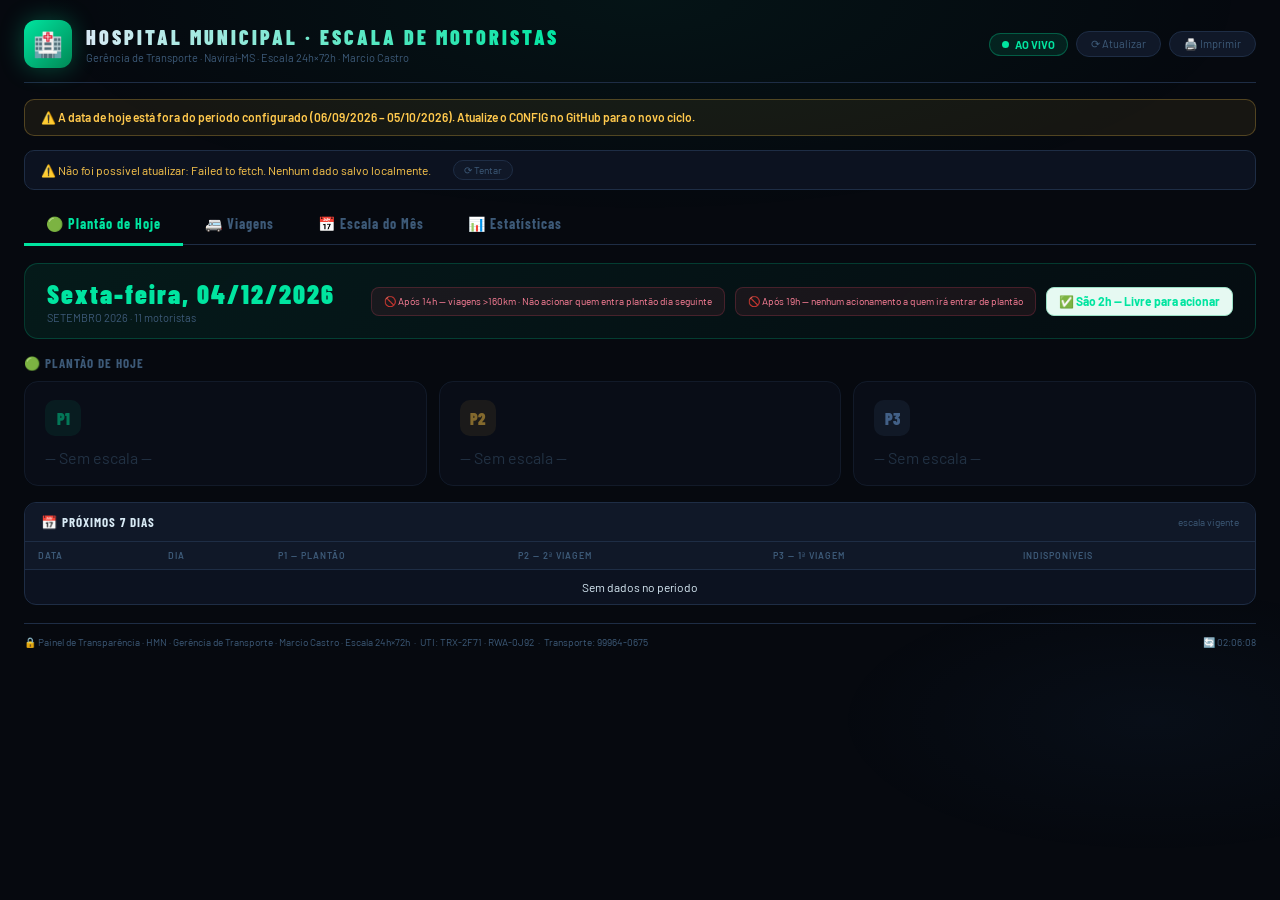
<file: index.html>
<!DOCTYPE html>
<html lang="pt-BR">
<head>
<meta charset="UTF-8">
<meta name="viewport" content="width=device-width, initial-scale=1.0">
<title>Hospital Municipal · Escala de Motoristas</title>
<link href="https://fonts.googleapis.com/css2?family=Barlow+Condensed:wght@400;600;700;800;900&family=Barlow:wght@300;400;500;600&display=swap" rel="stylesheet">
<style>
:root{--bg:#06090f;--s1:#0c1220;--s2:#101828;--s3:#162035;--border:#1e2d45;--text:#d8eaf5;--muted:#3d5a78;--p1:#00e5a0;--p2:#ffc94d;--p3:#7eb8ff;--red:#ff4d6d;--gold:#ffc94d;--purple:#9b7fff;}
*{margin:0;padding:0;box-sizing:border-box}
body{background:var(--bg);color:var(--text);font-family:'Barlow',sans-serif;min-height:100vh;overflow-x:hidden}
body::before{content:'';position:fixed;inset:0;pointer-events:none;z-index:0;background:radial-gradient(ellipse 80% 40% at 50% 0%,rgba(0,229,160,.05) 0%,transparent 60%),radial-gradient(ellipse 50% 30% at 90% 80%,rgba(77,159,255,.04) 0%,transparent 50%)}
.page{position:relative;z-index:1;padding:20px 24px;max-width:1500px;margin:0 auto}
header{display:flex;align-items:center;justify-content:space-between;margin-bottom:16px;padding-bottom:14px;border-bottom:1px solid var(--border)}
.brand{display:flex;align-items:center;gap:14px}
.brand-ico{background:linear-gradient(135deg,var(--p1),#008855);border-radius:12px;width:48px;height:48px;display:flex;align-items:center;justify-content:center;font-size:24px;box-shadow:0 0 24px rgba(0,229,160,.3);flex-shrink:0}
.brand-text h1{font-family:'Barlow Condensed',sans-serif;font-size:20px;font-weight:900;letter-spacing:3px;background:linear-gradient(90deg,var(--text),var(--p1));-webkit-background-clip:text;-webkit-text-fill-color:transparent}
.brand-text p{font-size:11px;color:var(--muted);margin-top:2px}
.hdr-right{display:flex;align-items:center;gap:8px}
.tag{padding:4px 12px;border-radius:20px;font-size:11px;font-weight:700;display:inline-flex;align-items:center;gap:6px}
.tag-live{background:rgba(0,229,160,.1);border:1px solid rgba(0,229,160,.3);color:var(--p1)}
.live-dot{width:7px;height:7px;border-radius:50%;background:var(--p1);animation:blink 2s infinite}
@keyframes blink{0%,100%{opacity:1}50%{opacity:.2}}
.btn{background:var(--s2);border:1px solid var(--border);color:var(--muted);padding:5px 14px;border-radius:20px;font-size:11px;cursor:pointer;transition:all .2s;font-family:'Barlow',sans-serif}
.btn:hover{border-color:var(--p1);color:var(--p1)}
#banner{display:none;align-items:center;gap:10px;background:var(--s1);border:1px solid var(--border);border-radius:10px;padding:9px 16px;margin-bottom:14px;font-size:12px;flex-wrap:wrap}
#alertaPeriodo{display:none;align-items:center;gap:10px;background:rgba(255,201,77,.07);border:1px solid rgba(255,201,77,.25);border-radius:10px;padding:10px 16px;margin-bottom:14px;font-size:12px;color:var(--p2);font-weight:600}
.tabs{display:flex;margin-bottom:18px;border-bottom:1px solid var(--border)}
.tab-btn{padding:11px 22px;font-family:'Barlow Condensed',sans-serif;font-size:14px;font-weight:700;letter-spacing:1px;color:var(--muted);cursor:pointer;border:none;background:none;border-bottom:3px solid transparent;margin-bottom:-2px;transition:all .2s}
.tab-btn.active{color:var(--p1);border-bottom-color:var(--p1)}
.tab-panel{display:none}.tab-panel.active{display:block}
.date-banner{background:linear-gradient(135deg,rgba(0,229,160,.08),rgba(0,229,160,.02));border:1px solid rgba(0,229,160,.2);border-radius:14px;padding:14px 22px;margin-bottom:16px;display:flex;align-items:center;justify-content:space-between;flex-wrap:wrap;gap:10px}
.date-hoje{font-family:'Barlow Condensed',sans-serif;font-size:26px;font-weight:900;color:var(--p1);letter-spacing:2px}
.date-sub{font-size:11px;color:var(--muted);margin-top:2px}
.regras-box{display:flex;gap:10px;flex-wrap:wrap}
.regra{background:rgba(255,77,109,.08);border:1px solid rgba(255,77,109,.2);border-radius:8px;padding:6px 12px;font-size:10px;color:#ff8099;line-height:1.5}
.regra-hora{border-radius:8px;padding:6px 12px;font-size:11px;font-weight:700}
.sec-title{font-family:'Barlow Condensed',sans-serif;font-size:13px;font-weight:700;letter-spacing:1px;color:var(--muted);text-transform:uppercase;margin-bottom:10px}
.plantao-grid{display:grid;grid-template-columns:repeat(3,1fr);gap:12px;margin-bottom:16px}
.pc{border-radius:14px;padding:18px 20px;transition:transform .2s}.pc:hover{transform:translateY(-2px)}
.pc-p1{background:linear-gradient(135deg,rgba(0,229,160,.12),rgba(0,229,160,.04));border:1.5px solid rgba(0,229,160,.35)}
.pc-p2{background:linear-gradient(135deg,rgba(255,201,77,.1),rgba(255,201,77,.03));border:1.5px solid rgba(255,201,77,.3)}
.pc-p3{background:linear-gradient(135deg,rgba(126,184,255,.1),rgba(126,184,255,.03));border:1.5px solid rgba(126,184,255,.3)}
.pc-vazio{background:var(--s1);border:1px solid var(--border);opacity:.5}
.pc-badge{display:inline-flex;align-items:center;justify-content:center;width:36px;height:36px;border-radius:10px;font-family:'Barlow Condensed',sans-serif;font-size:16px;font-weight:900;margin-bottom:8px}
.pc-p1 .pc-badge{background:rgba(0,229,160,.15);color:var(--p1)}
.pc-p2 .pc-badge{background:rgba(255,201,77,.15);color:var(--p2)}
.pc-p3 .pc-badge{background:rgba(126,184,255,.15);color:var(--p3)}
.pc-nome{font-family:'Barlow Condensed',sans-serif;font-size:24px;font-weight:800;line-height:1;margin-bottom:4px}
.pc-p1 .pc-nome{color:var(--p1)}.pc-p2 .pc-nome{color:var(--p2)}.pc-p3 .pc-nome{color:var(--p3)}
.pc-desc{font-size:11px;color:var(--muted);line-height:1.5;margin-bottom:6px}
.pc-fone{font-size:12px;font-weight:600;color:var(--text);margin-bottom:4px}
.pc-placa{display:inline-block;background:var(--s2);border:1px solid var(--border);border-radius:5px;padding:2px 8px;font-size:10px;font-weight:700;color:var(--muted);margin-bottom:6px}
.rs{display:inline-flex;align-items:center;gap:5px;padding:3px 9px;border-radius:20px;font-size:10px;font-weight:700;margin-top:4px}
.rs-ok{background:rgba(0,229,160,.12);color:var(--p1);border:1px solid rgba(0,229,160,.2)}
.rs-av{background:rgba(255,201,77,.12);color:var(--p2);border:1px solid rgba(255,201,77,.2)}
.rs-no{background:rgba(255,77,109,.12);color:var(--red);border:1px solid rgba(255,77,109,.2)}
.card{background:var(--s1);border:1px solid var(--border);border-radius:12px;overflow:hidden;margin-bottom:14px}
.card-scroll{background:var(--s1);border:1px solid var(--border);border-radius:12px;overflow:visible;margin-bottom:14px}
.card-hd{padding:11px 16px;border-bottom:1px solid var(--border);display:flex;align-items:center;justify-content:space-between;background:var(--s2)}
.card-hd h3{font-family:'Barlow Condensed',sans-serif;font-size:13px;font-weight:700;letter-spacing:1px;color:var(--text)}
.card-hd span{font-size:10px;color:var(--muted)}
table.dt{width:100%;border-collapse:collapse}
table.dt th{padding:8px 13px;font-size:9px;text-transform:uppercase;letter-spacing:1px;color:var(--muted);text-align:left;background:var(--s2);font-weight:600;border-bottom:1px solid var(--border)}
table.dt td{padding:10px 13px;font-size:12px;border-bottom:1px solid rgba(30,45,69,.4);vertical-align:middle;color:var(--text)}
table.dt tr:last-child td{border:none}
table.dt tbody tr:hover td{background:rgba(0,229,160,.03)}
.chip-p1{display:inline-flex;padding:3px 10px;border-radius:20px;font-size:10px;font-weight:700;background:rgba(0,229,160,.12);color:var(--p1);border:1px solid rgba(0,229,160,.2)}
.chip-p2{display:inline-flex;padding:3px 10px;border-radius:20px;font-size:10px;font-weight:700;background:rgba(255,201,77,.12);color:var(--p2);border:1px solid rgba(255,201,77,.2)}
.chip-p3{display:inline-flex;padding:3px 10px;border-radius:20px;font-size:10px;font-weight:700;background:rgba(126,184,255,.12);color:var(--p3);border:1px solid rgba(126,184,255,.2)}
.chip-off{display:inline-flex;padding:3px 10px;border-radius:20px;font-size:10px;font-weight:700;background:rgba(255,77,109,.1);color:var(--red);border:1px solid rgba(255,77,109,.2)}
.esc-outer{display:flex;align-items:stretch;padding:10px 14px}
.esc-fixed{flex-shrink:0;z-index:2;box-shadow:3px 0 6px rgba(0,0,0,.5)}
.esc-scroll{overflow-x:auto;-webkit-overflow-scrolling:touch;flex:1}
.esc-table{border-collapse:collapse;font-size:11px}
.esc-table th{padding:6px 8px;font-size:9px;text-transform:uppercase;letter-spacing:1px;color:var(--muted);background:var(--s2);white-space:nowrap;font-weight:600;text-align:center;border-bottom:1px solid var(--border)}
.esc-table td{padding:6px 6px;border-bottom:1px solid rgba(30,45,69,.3);text-align:center;min-width:34px;height:32px}
.esc-table .mc{text-align:left;padding:6px 14px;font-weight:700;font-size:11px;white-space:nowrap;background:var(--s2);height:32px;color:var(--text)}
.esc-fixed .esc-table th{min-width:110px;text-align:left;padding-left:10px}
.ep1{background:rgba(0,229,160,.2);color:var(--p1);border-radius:4px;padding:2px 5px;font-weight:800;font-size:10px}
.ep2{background:rgba(255,201,77,.2);color:var(--p2);border-radius:4px;padding:2px 5px;font-weight:800;font-size:10px}
.ep3{background:rgba(126,184,255,.2);color:var(--p3);border-radius:4px;padding:2px 5px;font-weight:800;font-size:10px}
.efe{background:rgba(255,77,109,.15);color:var(--red);border-radius:4px;padding:2px 5px;font-weight:800;font-size:9px}
.ere{background:rgba(255,140,66,.15);color:#ff8c42;border-radius:4px;padding:2px 5px;font-weight:800;font-size:9px}
.eh{outline:2px solid var(--p1);outline-offset:-2px}
.kpis{display:grid;grid-template-columns:repeat(5,1fr);gap:11px;margin-bottom:16px}
.kpi{background:var(--s1);border:1px solid var(--border);border-radius:11px;padding:14px 16px;position:relative;overflow:hidden;transition:border-color .2s,transform .2s}
.kpi:hover{border-color:var(--p1);transform:translateY(-2px)}
.kpi::before{content:'';position:absolute;top:0;left:0;right:0;height:2px}
.kpi.c0::before{background:var(--p1)}.kpi.c1::before{background:var(--p2)}.kpi.c2::before{background:var(--p3)}.kpi.c3::before{background:var(--purple)}.kpi.c4::before{background:var(--red)}
.kpi-lbl{font-size:10px;text-transform:uppercase;letter-spacing:1px;color:var(--muted);margin-bottom:4px}
.kpi-val{font-family:'Barlow Condensed',sans-serif;font-size:32px;font-weight:800;line-height:1;margin-bottom:2px}
.kpi.c0 .kpi-val{color:var(--p1)}.kpi.c1 .kpi-val{color:var(--p2)}.kpi.c2 .kpi-val{color:var(--p3)}.kpi.c3 .kpi-val{color:var(--purple)}.kpi.c4 .kpi-val{color:var(--red)}
.kpi-sub{font-size:10px;color:var(--muted)}
.filters-wrap{background:var(--s1);border:1px solid var(--border);border-radius:14px;padding:14px 18px;margin-bottom:16px}
.filters-title{font-family:'Barlow Condensed',sans-serif;font-size:12px;font-weight:700;letter-spacing:1px;color:var(--muted);text-transform:uppercase;margin-bottom:10px}
.fg{display:grid;grid-template-columns:auto auto auto 1fr;gap:18px;align-items:start}
.fg label{font-size:10px;text-transform:uppercase;letter-spacing:1px;color:var(--muted);display:block;margin-bottom:5px}
.chips{display:flex;flex-wrap:wrap;gap:4px}
.chip{padding:4px 12px;border-radius:20px;font-size:11px;font-weight:600;background:var(--s2);border:1px solid var(--border);color:var(--muted);cursor:pointer;transition:all .15s;white-space:nowrap;font-family:'Barlow',sans-serif}
.chip:hover{border-color:var(--p1);color:var(--p1)}
.chip.on{background:rgba(0,229,160,.12);border-color:var(--p1);color:var(--p1)}
.chip.og{background:rgba(255,201,77,.12);border-color:var(--p2);color:var(--p2)}
.chip.ob{background:rgba(126,184,255,.12);border-color:var(--p3);color:var(--p3)}
.av{width:28px;height:28px;border-radius:50%;display:inline-flex;align-items:center;justify-content:center;font-family:'Barlow Condensed',sans-serif;font-weight:800;font-size:10px;flex-shrink:0}
.n-big{font-family:'Barlow Condensed',sans-serif;font-size:20px;font-weight:800}
.bar-row{display:flex;align-items:center;gap:6px;min-width:90px}
.bar-bg{flex:1;height:4px;background:var(--s3);border-radius:3px;overflow:hidden}
.bar-fill{height:100%;border-radius:3px;transition:width .8s cubic-bezier(.4,0,.2,1)}
.bar-pct{font-size:9px;color:var(--muted);min-width:28px;text-align:right}
.row2{display:grid;grid-template-columns:1fr 280px;gap:14px;margin-bottom:14px}
.row3{display:grid;grid-template-columns:1fr 1fr;gap:14px;margin-bottom:14px}
.donut-wrap{display:flex;flex-direction:column;align-items:center;padding:14px 12px 10px}
.donut-rel{position:relative;display:flex;align-items:center;justify-content:center;margin-bottom:12px}
svg.dn{transform:rotate(-90deg)}
.dn-c{position:absolute;text-align:center;font-family:'Barlow Condensed',sans-serif}
.dn-n{font-size:26px;font-weight:800;color:var(--text);line-height:1}.dn-l{font-size:9px;color:var(--muted);margin-top:1px}
.legend{display:flex;flex-direction:column;gap:5px;width:100%}
.li{display:flex;align-items:center;justify-content:space-between}
.ll{display:flex;align-items:center;gap:6px}.ld{width:7px;height:7px;border-radius:2px;flex-shrink:0}
.ln{font-size:10px;color:var(--text)}.lr{display:flex;align-items:center;gap:5px}
.lp{font-size:10px;font-weight:700}.lt{font-size:9px;color:var(--muted)}
.log-toolbar{display:flex;align-items:center;gap:8px;padding:10px 14px;border-bottom:1px solid var(--border);background:var(--s2)}
.log-search{flex:1;border:1px solid var(--border);border-radius:20px;padding:5px 12px;font-size:11px;font-family:'Barlow',sans-serif;background:var(--s1);color:var(--text);outline:none;transition:border-color .2s}
.log-search:focus{border-color:var(--p1)}
.log-search::placeholder{color:var(--muted)}
.heat-wrap{padding:10px 14px;overflow-x:auto}
.heat-hdr{display:flex;gap:3px;padding-left:90px;margin-bottom:3px;align-items:flex-end;height:80px}
.heat-hdr span{width:24px;font-size:9px;color:var(--muted);flex-shrink:0;writing-mode:vertical-rl;transform:rotate(180deg);text-align:left;white-space:nowrap;overflow:hidden;text-overflow:ellipsis;max-height:78px}
.heat-row{display:flex;align-items:center;gap:3px;margin-bottom:2px}
.heat-lbl{font-size:9px;color:var(--muted);width:86px;flex-shrink:0;text-align:right;padding-right:6px;white-space:nowrap;overflow:hidden;text-overflow:ellipsis}
.heat-cell{width:24px;height:24px;border-radius:4px;display:flex;align-items:center;justify-content:center;font-size:8px;font-weight:700;color:rgba(255,255,255,.9);cursor:default;transition:transform .15s;flex-shrink:0}
.heat-cell:hover{transform:scale(1.4);z-index:10;position:relative}
.log-wrap{max-height:300px;overflow-y:auto}
table.log{width:100%;border-collapse:collapse}
table.log th{padding:7px 12px;font-size:9px;text-transform:uppercase;letter-spacing:1px;color:var(--muted);text-align:left;background:var(--s2);position:sticky;top:0;z-index:1;font-weight:600;border-bottom:1px solid var(--border)}
table.log td{padding:8px 12px;font-size:11px;border-bottom:1px solid rgba(30,45,69,.3);color:var(--text)}
table.log tr:last-child td{border:none}
table.log tbody tr:hover td{background:rgba(0,229,160,.03)}
.vb{font-size:10px;font-weight:700;color:var(--muted);background:var(--s2);border:1px solid var(--border);padding:2px 7px;border-radius:4px;white-space:nowrap}
.hv{font-family:'Barlow Condensed',sans-serif;font-size:15px;font-weight:800;color:var(--p1)}
#tip{position:fixed;background:var(--s2);border:1px solid var(--border);border-radius:8px;padding:6px 10px;font-size:11px;pointer-events:none;z-index:9999;display:none;box-shadow:0 8px 24px rgba(0,0,0,.6);line-height:1.6;color:var(--text)}
footer{border-top:1px solid var(--border);padding:12px 0;display:flex;justify-content:space-between;align-items:center;flex-wrap:wrap;gap:6px;margin-top:18px}
footer p{font-size:10px;color:var(--muted)}
.empty{padding:30px;text-align:center;color:var(--muted);font-size:12px}

/* ── ABA VIAGENS ── */
.viagens-kpis{display:grid;grid-template-columns:repeat(4,1fr);gap:11px;margin-bottom:16px}
table.vt{width:100%;border-collapse:collapse}
table.vt th{padding:8px 13px;font-size:9px;text-transform:uppercase;letter-spacing:1px;color:var(--muted);text-align:left;background:var(--s2);font-weight:600;border-bottom:1px solid var(--border);white-space:nowrap}
table.vt td{padding:10px 13px;font-size:12px;border-bottom:1px solid rgba(30,45,69,.4);vertical-align:middle;color:var(--text)}
table.vt tr:last-child td{border:none}
table.vt tbody tr:hover td{background:rgba(0,229,160,.03)}
.row-hoje td{background:rgba(0,229,160,.05)}
.row-hoje:hover td{background:rgba(0,229,160,.09)!important}
.row-ontem td{background:rgba(255,201,77,.04)}
.row-ontem:hover td{background:rgba(255,201,77,.08)!important}
.row-futuro td{background:rgba(126,184,255,.05)}
.row-futuro:hover td{background:rgba(126,184,255,.09)!important}
.row-sep-data td{background:var(--s3);padding:7px 14px;font-family:'Barlow Condensed',sans-serif;font-size:13px;font-weight:700;letter-spacing:1px;color:var(--muted);border-bottom:1px solid var(--border)}
.dest-badge{display:inline-flex;align-items:center;gap:5px;padding:3px 10px;border-radius:20px;font-size:10px;font-weight:700;background:rgba(126,184,255,.12);color:var(--p3);border:1px solid rgba(126,184,255,.2)}
.hora-badge{font-family:'Barlow Condensed',sans-serif;font-size:15px;font-weight:800;color:var(--p1)}
.pac-badge{font-family:'Barlow Condensed',sans-serif;font-size:15px;font-weight:800;color:var(--purple)}
.obs-txt{font-size:10px;color:var(--gold);font-weight:600}
.placa-badge{font-size:10px;font-weight:700;color:var(--muted);background:var(--s2);border:1px solid var(--border);padding:2px 7px;border-radius:4px;white-space:nowrap}
.fut-badge{font-family:'Barlow Condensed',sans-serif;font-size:13px;font-weight:800;color:var(--p3)}
.aviso-postagem{background:rgba(126,184,255,.07);border:1px solid rgba(126,184,255,.2);border-radius:10px;padding:9px 16px;margin-bottom:14px;font-size:12px;color:var(--p3);display:flex;align-items:center;gap:8px}
.viagens-search{flex:1;border:1px solid var(--border);border-radius:20px;padding:5px 12px;font-size:11px;font-family:'Barlow',sans-serif;background:var(--s1);color:var(--text);outline:none;transition:border-color .2s}
.viagens-search:focus{border-color:var(--p1)}
.viagens-search::placeholder{color:var(--muted)}

@media(max-width:1100px){.row2,.row3{grid-template-columns:1fr}.kpis{grid-template-columns:repeat(3,1fr)}.plantao-grid{grid-template-columns:1fr 1fr}.fg{grid-template-columns:1fr 1fr}.viagens-kpis{grid-template-columns:repeat(2,1fr)}}
@media(max-width:600px){.plantao-grid{grid-template-columns:1fr}.kpis{grid-template-columns:repeat(2,1fr)}.page{padding:12px}.tab-btn{font-size:13px;padding:10px 12px}.brand-text h1{font-size:17px}.viagens-kpis{grid-template-columns:repeat(2,1fr)}}
@media print{
  body{background:#06090f;-webkit-print-color-adjust:exact;print-color-adjust:exact}
  #banner,#alertaPeriodo,.hdr-right,.tabs,#panelStats{display:none!important}
  .tab-panel{display:block!important}
  .pc,.card,.card-scroll{break-inside:avoid}
  .page{padding:10px;max-width:100%}
  .plantao-grid{grid-template-columns:repeat(3,1fr)}
}
</style>
</head>
<body>
<div class="page">

<header>
  <div class="brand">
    <div class="brand-ico">🏥</div>
    <div class="brand-text">
      <h1>HOSPITAL MUNICIPAL · ESCALA DE MOTORISTAS</h1>
      <p id="hdrSub">Gerência de Transporte · Naviraí-MS · Escala 24h×72h · Marcio Castro</p>
    </div>
  </div>
  <div class="hdr-right">
    <span class="tag tag-live"><span class="live-dot"></span>AO VIVO</span>
    <button class="btn" id="btnAtualizar">⟳ Atualizar</button>
    <button class="btn" onclick="window.print()">🖨️ Imprimir</button>
  </div>
</header>

<div id="alertaPeriodo"></div>
<div id="banner"></div>

<div class="tabs">
  <button class="tab-btn active" data-tab="plantao">🟢 Plantão de Hoje</button>
  <button class="tab-btn" data-tab="viagens">🚐 Viagens</button>
  <button class="tab-btn" data-tab="escala">📅 Escala do Mês</button>
  <button class="tab-btn" data-tab="stats">📊 Estatísticas</button>
</div>

<!-- ABA PLANTÃO -->
<div class="tab-panel active" id="panelPlantao">
  <div class="date-banner">
    <div>
      <div class="date-hoje" id="dateHoje">--</div>
      <div class="date-sub" id="dateSub">--</div>
    </div>
    <div class="regras-box">
      <div class="regra">🚫 Após 14h — viagens &gt;160km · Não acionar quem entra plantão dia seguinte</div>
      <div class="regra">🚫 Após 19h — nenhum acionamento a quem irá entrar de plantão</div>
      <div id="regraHora" class="regra-hora"></div>
    </div>
  </div>
  <div class="sec-title">🟢 Plantão de Hoje</div>
  <div class="plantao-grid" id="plantaoGrid"></div>
  <div class="card">
    <div class="card-hd"><h3>📅 PRÓXIMOS 7 DIAS</h3><span>escala vigente</span></div>
    <div style="overflow-x:auto">
      <table class="dt"><thead><tr><th>Data</th><th>Dia</th><th>P1 — Plantão</th><th>P2 — 2ª viagem</th><th>P3 — 1ª Viagem</th><th>Indisponíveis</th></tr></thead>
      <tbody id="proxTbody"></tbody></table>
    </div>
  </div>
</div>

<!-- ── ABA VIAGENS ── -->
<div class="tab-panel" id="panelViagens">

  <!-- KPIs resumo -->
  <div class="viagens-kpis">
    <div class="kpi c0">
      <div class="kpi-lbl">Viagens Hoje</div>
      <div class="kpi-val" id="vkHoje">--</div>
      <div class="kpi-sub" id="vkHojeData">--</div>
    </div>
    <div class="kpi c1">
      <div class="kpi-lbl">Viagens Ontem</div>
      <div class="kpi-val" id="vkOntem">--</div>
      <div class="kpi-sub" id="vkOntemData">--</div>
    </div>
    <div class="kpi c2">
      <div class="kpi-lbl">Motoristas Hoje</div>
      <div class="kpi-val" id="vkMots">--</div>
      <div class="kpi-sub">em serviço hoje</div>
    </div>
    <div class="kpi c3">
      <div class="kpi-lbl">Pacientes Hoje</div>
      <div class="kpi-val" id="vkPac">--</div>
      <div class="kpi-sub">total transportados</div>
    </div>
    <div class="kpi c2">
      <div class="kpi-lbl">Próximas Viagens</div>
      <div class="kpi-val" id="vkFuturas">--</div>
      <div class="kpi-sub" id="vkFuturasSub">agendadas</div>
    </div>
  </div>

  <!-- Tabela unificada: ontem + hoje -->
  <div class="card">
    <div class="card-hd">
      <h3>🚐 VIAGENS DE ONTEM E HOJE</h3>
      <span id="vSubtitle">--</span>
    </div>
    <div class="log-toolbar">
      <input class="viagens-search" id="viagensSearch" type="text" placeholder="🔍  Buscar motorista, destino, placa...">
    </div>
    <div style="overflow-x:auto">
      <table class="vt">
        <thead>
          <tr>
            <th>Dia</th>
            <th>Motorista</th>
            <th>Destino</th>
            <th>Placa</th>
            <th>Saída</th>
            <th>Pacientes</th>
            <th>Obs</th>
          </tr>
        </thead>
        <tbody id="viagensTbody"></tbody>
      </table>
    </div>
  </div>

  <!-- Aviso de postagem após 19h -->
  <div class="aviso-postagem" id="avisoPostagem" style="display:none">
    📋 Viagens postadas após 19h aparecem aqui imediatamente e ficam visíveis para o grupo.
    Elas passam para "hoje" automaticamente à meia-noite.
  </div>

  <!-- Card viagens futuras -->
  <div class="card" id="cardFuturas" style="display:none">
    <div class="card-hd">
      <h3>📋 PRÓXIMAS VIAGENS AGENDADAS</h3>
      <span id="vFuturasSub">--</span>
    </div>
    <div style="overflow-x:auto">
      <table class="vt">
        <thead>
          <tr>
            <th>Data</th>
            <th>Motorista</th>
            <th>Destino</th>
            <th>Placa</th>
            <th>Saída</th>
            <th>Pacientes</th>
            <th>Obs</th>
          </tr>
        </thead>
        <tbody id="futurasTbody"></tbody>
      </table>
    </div>
  </div>

</div><!-- fim panelViagens -->

<!-- ABA ESCALA DO MÊS -->
<div class="tab-panel" id="panelEscala">
  <div class="card-scroll">
    <div class="card-hd"><h3>📅 ESCALA COMPLETA DO MÊS</h3><span id="escalaSub">--</span></div>
    <div class="esc-outer">
      <div class="esc-fixed"><div id="escalaNomes"></div></div>
      <div class="esc-scroll"><div id="escalaDias"></div></div>
    </div>
  </div>
</div>

<!-- ABA ESTATÍSTICAS -->
<div class="tab-panel" id="panelStats">
  <div class="filters-wrap">
    <div class="filters-title">🔍 Filtros &nbsp;<button class="btn" id="btnResetF" style="font-size:10px;padding:3px 10px">✕ Limpar</button></div>
    <div class="fg">
      <div><label>Mês</label><div class="chips" id="fMes"></div></div>
      <div><label>Motorista</label><div class="chips" id="fMot"></div></div>
      <div><label>Destino</label><div class="chips" id="fDest"></div></div>
      <div style="align-self:end"><label>Resultado</label><div id="fResult" style="font-family:'Barlow Condensed',sans-serif;font-size:26px;font-weight:800;color:var(--p1)">--</div></div>
    </div>
  </div>
  <div class="kpis">
    <div class="kpi c0"><div class="kpi-lbl">Total Viagens</div><div class="kpi-val" id="kT">--</div><div class="kpi-sub" id="kP">--</div></div>
    <div class="kpi c1"><div class="kpi-lbl">Média / Motorista</div><div class="kpi-val" id="kA">--</div><div class="kpi-sub">viagens/pessoa</div></div>
    <div class="kpi c2"><div class="kpi-lbl">Destinos</div><div class="kpi-val" id="kD">--</div><div class="kpi-sub">rotas diferentes</div></div>
    <div class="kpi c3"><div class="kpi-lbl">Mais Viagens</div><div class="kpi-val" id="kTop">--</div><div class="kpi-sub" id="kTopN">--</div></div>
    <div class="kpi c4"><div class="kpi-lbl">Variação Máxima</div><div class="kpi-val" id="kV">--</div><div class="kpi-sub">entre motoristas</div></div>
  </div>
  <div class="row2">
    <div class="card"><div class="card-hd"><h3>📋 RANKING</h3><span id="tblSub">--</span></div>
      <table class="dt"><thead><tr><th>#</th><th>Motorista</th><th>Viagens</th><th>Part.</th><th>Destino Principal</th><th>vs Média</th></tr></thead><tbody id="drvTbody"></tbody></table></div>
    <div class="card"><div class="card-hd"><h3>🥧 DISTRIBUIÇÃO</h3><span>% por motorista</span></div>
      <div class="donut-wrap"><div class="donut-rel"><svg class="dn" width="130" height="130" viewBox="0 0 130 130" id="donutSvg"></svg><div class="dn-c"><div class="dn-n" id="donutN">--</div><div class="dn-l">viagens</div></div></div><div class="legend" id="donutLeg"></div></div></div>
  </div>
  <div class="row3">
    <div class="card"><div class="card-hd"><h3>🔥 MAPA DE CALOR · MOTORISTA × DESTINO</h3><span>nº viagens</span></div><div class="heat-wrap" id="heatWrap"></div></div>
    <div class="card"><div class="card-hd"><h3>📍 VIAGENS POR DESTINO</h3><span id="destSub">--</span></div>
      <table class="dt"><thead><tr><th>Destino</th><th>Total</th><th>Distribuição</th></tr></thead><tbody id="destTbody"></tbody></table></div>
  </div>
  <div class="card">
    <div class="card-hd"><h3>📄 REGISTRO DE VIAGENS</h3><span id="logSub">--</span></div>
    <div class="log-toolbar">
      <input class="log-search" id="logSearch" type="text" placeholder="🔍  Buscar motorista, destino, placa...">
    </div>
    <div class="log-wrap"><table class="log"><thead><tr><th>Data</th><th>Motorista</th><th>Destino</th><th>Placa</th><th>Hora</th><th>Obs</th></tr></thead><tbody id="logTbody"></tbody></table></div>
  </div>
</div>

<footer>
  <p>🔒 Painel de Transparência · HMN · Gerência de Transporte · Marcio Castro · Escala 24h×72h
     &nbsp;·&nbsp; UTI: <span id="footerUTI">--</span>
     &nbsp;·&nbsp; Transporte: <span id="footerFone">--</span>
  </p>
  <p id="tsLbl"></p>
</footer>
</div>
<div id="tip"></div>

<script>
// =============================================================================
//  ✏️  ÁREA DE EDIÇÃO MENSAL — ATUALIZE AQUI E FAÇA COMMIT
// =============================================================================

const CONFIG = {
  MES_LABEL : "SETEMBRO 2026",
  INICIO    : "06/09/2026",
  FIM       : "05/10/2026",

  MOTORISTAS: [
    { NOME:"SILVIO",       FONE:"99644-7196", PLACA:"TEA-4A97", ESCALA:"7:P2  11:P1  15:P2  19:P1  23:P2  27:P1  1:P2  5:P1" },
    { NOME:"PAULO GAIOLA", FONE:"99957-2433", PLACA:"RWB-4G28", ESCALA:"7:P1  11:P2  15:P1  19:P2  23:P1  27:P2  1:P1  5:P2" },
    { NOME:"IVO LEAL",     FONE:"99697-3163", PLACA:"RWA-0J92", ESCALA:"6-15:FERIAS  16:P1  20:P2  24:P3  28:P1  2:P2" },
    { NOME:"ODAIR",        FONE:"99949-6233", PLACA:"UGY-1E21", ESCALA:"8:P2  12:P1  16:P2  20:P3  24:P1  28:P2  2:P3" },
    { NOME:"EDIPO",        FONE:"99122-6035", PLACA:"TRX-2F71", ESCALA:"8:P1  12:P2  16:P3  20:P1  24:P2  28:P3  2:P1" },
    { NOME:"PELKIN",       FONE:"99884-4437", PLACA:"SIL-9E23", ESCALA:"9:P2  13:P3  17:P1  21:P2  25:P3  29:P1  3:P2" },
    { NOME:"ROMARIO",      FONE:"98139-4366", PLACA:"QAB-5799", ESCALA:"9:P3  13:P1  17:P2  21:P3  25:P1  29:P2  3:P3" },
    { NOME:"EDMAR",        FONE:"99947-5310", PLACA:"RWH-0D64", ESCALA:"9:P1  13:P2  17:P3  21:P1  25:P2  29:P3  3:P1" },
    { NOME:"JOSE MANOEL",  FONE:"99265-1581", PLACA:"SID-7G71", ESCALA:"6:P1  10:P2  14:P3  18:P1  22:P2  26:P1  30:P2  4:P1" },
    { NOME:"ROBSON",       FONE:"99641-7423", PLACA:"RWH-0D67", ESCALA:"6:P3  10:P1  14:P2  18:P3  22:P1  26:P2  30:P1  4:P2" },
    { NOME:"COSME",        FONE:"99677-0467", PLACA:"SYX-9F79", ESCALA:"6:P2  10:P3  14:P1  18:P2  20-5:FERIAS" }
  ],

  VEICULOS_UTI    : "TRX-2F71 · RWA-0J92",
  FONE_TRANSPORTE : "99964-0675",
  VIAGENS_URL: "https://docs.google.com/spreadsheets/d/e/2PACX-1vS6FJhhY7ifdW7q8c3mObGodJm8fz2mfcLo2qns7aWzUbzJfCKOebOYqEI31sNlsn1vuTAFB__q2egV/pub?gid=164510149&single=true&output=csv"
};

// =============================================================================
//  ⚙️  SISTEMA — NÃO É NECESSÁRIO EDITAR ABAIXO DESTA LINHA
// =============================================================================

function parseConfig() {
  const [d0, m0, y0] = CONFIG.INICIO.split("/").map(Number);
  const [d1, m1, y1] = CONFIG.FIM.split("/").map(Number);
  return CONFIG.MOTORISTAS.map(function(m) {
    const escalaMap = {};
    function addEntry(dNum, posto) {
      if (isNaN(dNum) || dNum < 1 || dNum > 31) return;
      const month = dNum >= d0 ? m0 : m1;
      const year  = dNum >= d0 ? y0  : y1;
      const key = year + "-" + String(month).padStart(2,"0") + "-" + String(dNum).padStart(2,"0");
      escalaMap[key] = posto.toUpperCase();
    }
    (m.ESCALA || "").trim().split(/\s+/).forEach(function(entry) {
      if (!entry.includes(":")) return;
      const colon  = entry.lastIndexOf(":");
      const diaStr = entry.slice(0, colon).trim();
      const posto  = entry.slice(colon + 1).trim();
      if (!posto) return;
      if (diaStr.includes("-")) {
        const parts = diaStr.split("-");
        const a = parseInt(parts[0]), b = parseInt(parts[1]);
        if (!isNaN(a) && !isNaN(b)) {
          if (a <= b) {
            for (var d = a; d <= b; d++) addEntry(d, posto);
          } else {
            for (var d = a; d <= 31; d++) addEntry(d, posto);
            for (var d = 1; d <= b; d++) addEntry(d, posto);
          }
        }
      } else {
        addEntry(parseInt(diaStr), posto);
      }
    });
    return { nome: m.NOME, nomeKey: nomeCanonico(m.NOME), fone: m.FONE, placa: m.PLACA, escalaMap: escalaMap };
  });
}

const MOTS = parseConfig();
var _ini = CONFIG.INICIO.split("/").map(Number);
var _fim = CONFIG.FIM.split("/").map(Number);
const ESC_INICIO = new Date(_ini[2], _ini[1]-1, _ini[0]);
const ESC_FIM    = new Date(_fim[2], _fim[1]-1, _fim[0]);
const CONFIG_ERROS = [];
if (!Number.isFinite(ESC_INICIO.getTime()) || !Number.isFinite(ESC_FIM.getTime()) || ESC_INICIO > ESC_FIM) {
  CONFIG_ERROS.push("Período da escala inválido. Confira INICIO e FIM.");
}
MOTS.forEach(function(m) {
  if (!m.nome || !m.nomeKey) CONFIG_ERROS.push("Motorista sem nome válido.");
});

const REFRESH_MS = 5 * 60 * 1000;
const TIME_ZONE = "America/Sao_Paulo";
const CACHE_KEY = "hmn-viagens-cache-v2";

function brasilAgora() {
  const parts = new Intl.DateTimeFormat("en-CA", {
    timeZone: TIME_ZONE, year: "numeric", month: "2-digit", day: "2-digit",
    hour: "2-digit", minute: "2-digit", second: "2-digit", hourCycle: "h23"
  }).formatToParts(new Date()).reduce(function(out, p) { out[p.type] = p.value; return out; }, {});
  return {
    date: new Date(Number(parts.year), Number(parts.month)-1, Number(parts.day), Number(parts.hour), Number(parts.minute), Number(parts.second)),
    hour: Number(parts.hour)
  };
}
const DIAS_S = ["Dom","Seg","Ter","Qua","Qui","Sex","Sáb"];
const DIAS_F = ["Domingo","Segunda-feira","Terça-feira","Quarta-feira","Quinta-feira","Sexta-feira","Sábado"];
const MES_N  = ["","JAN","FEV","MAR","ABR","MAI","JUN","JUL","AGO","SET","OUT","NOV","DEZ"];
const CORES  = ["#00e5a0","#ffc94d","#7eb8ff","#ff8c42","#f06292","#4dd0e1","#a5d6a7","#ce93d8","#80cbc4","#ffb74d","#e8a0bf","#b5ead7"];

let VIAGENS = [], logRowsCache = [], viagensCache = [];
let selMes=new Set(), selMot=new Set(), selDest=new Set();
let MCORE = {};
let fetchTimer = null, nextFetch = null;

[...new Set(MOTS.map(function(m){ return m.nome; }))].sort().forEach(function(nome, i) {
  MCORE[nome] = CORES[i % CORES.length];
});

// ── UTILIDADES ────────────────────────────────────────────────────────────────
function esc(s) {
  return String(s || "")
    .replace(/&/g,"&amp;").replace(/</g,"&lt;")
    .replace(/>/g,"&gt;").replace(/"/g,"&quot;").replace(/'/g,"&#39;");
}
function ini(n) {
  const value = String(n || "?").trim();
  if (!value) return "?";
  const p = value.split(/\s+/).filter(Boolean);
  return (p.length >= 2 ? p[0][0] + p[1][0] : value.slice(0,2)).toUpperCase();
}
function norm(s) { return String(s || "").toUpperCase().normalize("NFD").replace(/[\u0300-\u036f]/g,"").replace(/\s+/g," ").trim(); }
function nomeCanonico(s) {
  return norm(s);
}
function dk(date) {
  return date.getFullYear() + "-"
    + String(date.getMonth()+1).padStart(2,"0") + "-"
    + String(date.getDate()).padStart(2,"0");
}
// Converte "DD/MM/AAAA" em string comparável "AAAA-MM-DD"
function dtToKey(dt) {
  if (!dt || !dt.includes("/")) return "";
  const p = dt.split("/");
  if (p.length < 3) return "";
  return p[2] + "-" + p[1].padStart(2,"0") + "-" + p[0].padStart(2,"0");
}
// Formata data para exibição "DD/MM"
function fmtDia(dt) {
  if (!dt) return "--";
  const p = dt.split("/");
  return p[0] + "/" + p[1];
}
function showTip(e,h){ const t=document.getElementById("tip"); t.innerHTML=h; t.style.display="block"; moveTip(e); }
function moveTip(e){ const t=document.getElementById("tip"); t.style.left=(e.clientX+14)+"px"; t.style.top=(e.clientY-10)+"px"; }
function hideTip(){ document.getElementById("tip").style.display="none"; }

// ── ABAS ──────────────────────────────────────────────────────────────────────
function switchTab(tabName) {
  document.querySelectorAll(".tab-btn").forEach(function(b) {
    b.classList.toggle("active", b.dataset.tab === tabName);
  });
  document.querySelectorAll(".tab-panel").forEach(function(p) { p.classList.remove("active"); });
  const panel = document.getElementById("panel" + tabName.charAt(0).toUpperCase() + tabName.slice(1));
  if (panel) panel.classList.add("active");
}

// ── RENDER PLANTÃO ────────────────────────────────────────────────────────────
function renderPlantao() {
  const brasil = brasilAgora();
  const now = brasil.date, h = brasil.hour;
  const dataAtual = new Date(now);
  if (h < 6) dataAtual.setDate(dataAtual.getDate() - 1);
  dataAtual.setHours(0,0,0,0);

  const foraDoPeriodo = dataAtual < ESC_INICIO || dataAtual > ESC_FIM;
  const ref = new Date(dataAtual);
  const hojeKey = dk(ref);

  document.getElementById("dateHoje").textContent =
    DIAS_F[ref.getDay()] + ", "
    + String(ref.getDate()).padStart(2,"0") + "/"
    + String(ref.getMonth()+1).padStart(2,"0") + "/"
    + ref.getFullYear();
  document.getElementById("dateSub").textContent = CONFIG.MES_LABEL + " · " + MOTS.length + " motoristas";
  document.getElementById("tsLbl").textContent = "🔄 " + now.toLocaleTimeString("pt-BR");

  const alertEl = document.getElementById("alertaPeriodo");
  if (ref < ESC_INICIO || ref > ESC_FIM) {
    alertEl.style.display = "flex";
    alertEl.innerHTML = "⚠️ A data de hoje está fora do período configurado ("
      + CONFIG.INICIO + " – " + CONFIG.FIM + "). Atualize o CONFIG no GitHub para o novo ciclo.";
  } else {
    alertEl.style.display = "none";
  }

  const rEl = document.getElementById("regraHora");
  if (h >= 19) {
    rEl.style.cssText = "background:#fff0f2;border:1px solid #f0aab5;border-radius:8px;padding:6px 12px;font-size:12px;font-weight:700;color:var(--red)";
    rEl.innerHTML = "🚫 São " + h + "h — NENHUM acionamento";
  } else if (h >= 14) {
    rEl.style.cssText = "background:#fdf5e0;border:1px solid #e8c96a;border-radius:8px;padding:6px 12px;font-size:12px;font-weight:700;color:var(--p2)";
    rEl.innerHTML = "⚠️ São " + h + "h — só viagens &lt;160km";
  } else {
    rEl.style.cssText = "background:#e6f9f2;border:1px solid #9adfc5;border-radius:8px;padding:6px 12px;font-size:12px;font-weight:700;color:var(--p1)";
    rEl.innerHTML = "✅ São " + h + "h — Livre para acionar";
  }

  const p1 = MOTS.filter(function(m){ return m.escalaMap[hojeKey] === "P1"; });
  const p2 = MOTS.filter(function(m){ return m.escalaMap[hojeKey] === "P2"; });
  const p3 = MOTS.filter(function(m){ return m.escalaMap[hojeKey] === "P3"; });
  const off = MOTS.filter(function(m){
    const v = m.escalaMap[hojeKey] || "";
    return v === "FERIAS" || v === "RECESSO";
  });

  function card(tipo, mots, cls) {
    if (!mots.length) return '<div class="pc pc-vazio pc-' + cls + '"><div class="pc-badge">' + tipo + '</div><div style="color:var(--muted);margin-top:4px">— Sem escala —</div></div>';
    return mots.map(function(m) {
      const cor = MCORE[m.nome] || "#555";
      const desc = tipo === "P1"
        ? "🏥 Plantão Hospital — atende chamadas internas"
        : tipo === "P2"
          ? "🚐 2º a viajar — viagens externas e emergências"
          : "🚑 Primeira opção — disponível para viagem";
      return '<div class="pc pc-' + cls + '">'
        + '<div class="pc-badge">' + tipo + '</div>'
        + '<div style="display:flex;align-items:center;gap:10px;margin-bottom:6px">'
        + '<div class="av" style="width:36px;height:36px;background:' + cor + '18;color:' + cor + ';border:2px solid ' + cor + '50;font-size:12px">' + esc(ini(m.nome)) + '</div>'
        + '<div class="pc-nome">' + esc(m.nome) + '</div></div>'
        + '<div class="pc-desc">' + desc + '</div>'
        + '<div class="pc-fone">📱 ' + esc(m.fone || "—") + '</div>'
        + '<span class="pc-placa">🚐 ' + esc(m.placa || "—") + '</span>'
        + '<div><span class="rs rs-ok">✅ Sempre disponível</span></div></div>';
    }).join("");
  }

  let html = card("P1",p1,"p1") + card("P2",p2,"p2") + card("P3",p3,"p3");
  if (off.length) {
    html += '<div class="pc" style="background:rgba(255,77,109,.05);border:1px solid rgba(255,77,109,.15);grid-column:1/-1;padding:12px 16px">'
      + '<span style="font-size:11px;color:var(--red);font-weight:700">🏖️ INDISPONÍVEIS HOJE: </span>'
      + '<span style="font-size:12px;color:var(--muted)">'
      + off.map(function(m){
          const v = m.escalaMap[hojeKey];
          return esc(m.nome) + (v === "RECESSO" ? " (Recesso)" : " (Férias)");
        }).join(" · ")
      + '</span></div>';
  }
  document.getElementById("plantaoGrid").innerHTML = html;

  const rows = [];
  for (var i = 0; i <= 7; i++) {
    const d = new Date(ref); d.setDate(ref.getDate() + i); d.setHours(0,0,0,0);
    if (d < ESC_INICIO || d > ESC_FIM) continue;
    const key = dk(d);
    if (!MOTS.some(function(m){ return m.escalaMap[key]; })) continue;
    const p1n = MOTS.filter(function(m){ return m.escalaMap[key]==="P1"; }).map(function(m){return m.nome;});
    const p2n = MOTS.filter(function(m){ return m.escalaMap[key]==="P2"; }).map(function(m){return m.nome;});
    const p3n = MOTS.filter(function(m){ return m.escalaMap[key]==="P3"; }).map(function(m){return m.nome;});
    const fen = MOTS.filter(function(m){ const v=m.escalaMap[key]||""; return v==="FERIAS"||v==="RECESSO"; })
                    .map(function(m){ return m.nome+(m.escalaMap[key]==="RECESSO"?" (Rec)":" (Fér)"); });
    const isH = i===0;
    const dtF = String(d.getDate()).padStart(2,"0")+"/"+String(d.getMonth()+1).padStart(2,"0")+"/"+d.getFullYear();
    function chips(ns,cl){return ns.length?ns.map(function(n){return'<span class="'+cl+'">'+esc(n)+'</span>';}).join(" "):'<span style="color:var(--muted);font-size:11px">—</span>';}
    rows.push('<tr style="'+(isH?"background:#f0faf6":"")+'"><td style="font-weight:700;font-size:12px;color:'+(isH?"var(--p1)":"var(--muted)")+'">'+dtF+(isH?' <span style="color:var(--p1);font-size:10px">●HOJE</span>':"")+
      '</td><td style="font-size:12px;color:var(--muted)">'+DIAS_S[d.getDay()]+'</td><td>'+chips(p1n,"chip-p1")+
      '</td><td>'+chips(p2n,"chip-p2")+'</td><td>'+chips(p3n,"chip-p3")+'</td><td>'+
      (fen.length?fen.map(function(n){return'<span class="chip-off">🏖️ '+esc(n)+'</span>';}).join(" "):"—")+'</td></tr>');
  }
  document.getElementById("proxTbody").innerHTML = rows.join("") || '<tr><td colspan="6" class="empty">Sem dados no período</td></tr>';
}

// ── RENDER VIAGENS (ONTEM + HOJE + FUTURAS) ───────────────────────────────────
function renderViagens() {
  const brasil = brasilAgora();
  const agora = brasil.date;
  // Alinha com plantão: antes das 6h considera ainda o dia anterior como "hoje"
  const refHoje = new Date(agora);
  if (agora.getHours() < 6) refHoje.setDate(refHoje.getDate() - 1);
  refHoje.setHours(0,0,0,0);

  const hojeKey  = dk(refHoje);
  const ontemDate = new Date(refHoje); ontemDate.setDate(refHoje.getDate() - 1);
  const ontemKey = dk(ontemDate);
  const amanhaDate = new Date(refHoje); amanhaDate.setDate(refHoje.getDate() + 1);
  const amanhaKey = dk(amanhaDate);

  function keyToDt(k) {
    const p = k.split("-");
    return p[2] + "/" + p[1] + "/" + p[0];
  }

  const hojeStr  = keyToDt(hojeKey);
  const ontemStr = keyToDt(ontemKey);

  function sortByHora(arr) {
    return arr.slice().sort(function(a,b){
      return (a.hora||"99:99").localeCompare(b.hora||"99:99");
    });
  }

  // Filtra viagens dos dois dias (ontem + hoje)
  const rowsHoje  = VIAGENS.filter(function(r){ return dtToKey(r.dt) === hojeKey;  });
  const rowsOntem = VIAGENS.filter(function(r){ return dtToKey(r.dt) === ontemKey; });

  // Filtra viagens futuras (a partir de amanhã)
  const rowsFuturas = VIAGENS.filter(function(r){
    const k = dtToKey(r.dt);
    return k > hojeKey; // chaves AAAA-MM-DD: comparação lexicográfica funciona
  });
  // Ordena futuras por data → hora
  rowsFuturas.sort(function(a,b){
    const ka = dtToKey(a.dt), kb = dtToKey(b.dt);
    if (ka !== kb) return ka.localeCompare(kb);
    return (a.hora||"99:99").localeCompare(b.hora||"99:99");
  });

  // KPIs
  const motsHoje = new Set(rowsHoje.map(function(r){ return r.m; })).size;
  const pacHoje  = rowsHoje.reduce(function(s,r){ return s+(parseInt(r.pac)||0); }, 0);

  document.getElementById("vkHoje").textContent      = rowsHoje.length    || "--";
  document.getElementById("vkOntem").textContent     = rowsOntem.length   || "--";
  document.getElementById("vkMots").textContent      = motsHoje            || "--";
  document.getElementById("vkPac").textContent       = pacHoje             || "--";
  document.getElementById("vkFuturas").textContent   = rowsFuturas.length  || "--";
  document.getElementById("vkHojeData").textContent  = hojeStr;
  document.getElementById("vkOntemData").textContent = ontemStr;
  document.getElementById("vkFuturasSub").textContent = rowsFuturas.length === 1
    ? "1 agendada" : rowsFuturas.length + " agendadas";
  document.getElementById("vSubtitle").textContent =
    rowsHoje.length + " hoje · " + rowsOntem.length + " ontem";

  // Aviso de postagem: aparece a partir das 19h
  const avisoEl = document.getElementById("avisoPostagem");
  avisoEl.style.display = agora.getHours() >= 19 ? "flex" : "none";

  // Cache ontem+hoje para a tabela principal
  viagensCache = sortByHora(rowsHoje).concat(sortByHora(rowsOntem));
  renderViagensTbody(hojeKey, ontemKey);

  // Card de futuras
  const cardFut = document.getElementById("cardFuturas");
  const futSub  = document.getElementById("vFuturasSub");
  if (!rowsFuturas.length) {
    cardFut.style.display = "none";
    return;
  }
  cardFut.style.display = "";

  // Agrupa futuras por data com separador
  const DIAS_PT = ["Dom","Seg","Ter","Qua","Qui","Sex","Sáb"];
  let htmlFut = "", lastKey = "";
  rowsFuturas.forEach(function(r) {
    const rKey = dtToKey(r.dt);
    if (rKey !== lastKey) {
      lastKey = rKey;
      const dp = r.dt.split("/");
      const rDate = new Date(parseInt(dp[2]), parseInt(dp[1])-1, parseInt(dp[0]));
      const diasAte = Math.round((rDate - refHoje) / 864e5);
      const sufixo = diasAte === 1
        ? "<span style='color:var(--p3);font-weight:800'>● AMANHÃ</span>"
        : "<span style='color:var(--muted)'>em " + diasAte + " dias</span>";
      const diaSem = DIAS_PT[rDate.getDay()];
      htmlFut += "<tr class='row-sep-data'><td colspan='7'>"
        + "<span style='color:var(--p3)'>" + diaSem + " · " + esc(r.dt) + "</span>"
        + " &nbsp;" + sufixo
        + "</td></tr>";
    }
    const cor = MCORE[r.m] || "#555";
    const hora = r.hora ? '<span class="hora-badge" style="color:var(--p3)">' + esc(r.hora) + '</span>' : '<span style="color:var(--muted)">—</span>';
    const pac  = parseInt(r.pac) > 0 ? '<span class="pac-badge">' + esc(r.pac) + '</span>' : '<span style="color:var(--muted)">—</span>';
    const obs  = r.obs ? '<span class="obs-txt">' + esc(r.obs) + '</span>' : "";
    htmlFut += '<tr class="row-futuro">'
      + '<td><span class="fut-badge">' + esc(fmtDia(r.dt)) + '</span></td>'
      + '<td><div style="display:flex;align-items:center;gap:7px">'
        + '<div class="av" style="background:' + cor + '18;color:' + cor + ';border:1.5px solid ' + cor + '50">' + esc(ini(r.m)) + '</div>'
        + '<span style="font-weight:700;color:' + cor + ';font-size:13px">' + esc(r.m) + '</span>'
        + '</div></td>'
      + '<td><span class="dest-badge">📍 ' + esc(r.d) + '</span></td>'
      + '<td><span class="placa-badge">' + esc(r.placa||"—") + '</span></td>'
      + '<td>' + hora + '</td>'
      + '<td>' + pac + '</td>'
      + '<td>' + obs + '</td>'
      + '</tr>';
  });
  document.getElementById("futurasTbody").innerHTML = htmlFut;

  // Conta datas distintas nas futuras
  const datasFut = [...new Set(rowsFuturas.map(function(r){ return r.dt; }))];
  futSub.textContent = rowsFuturas.length + " viagem" + (rowsFuturas.length!==1?"s":"")
    + " · " + datasFut.length + " dia" + (datasFut.length!==1?"s":"");
}

function renderViagensTbody(hojeKey, ontemKey) {
  // Se chamado sem args (ex: pelo input de busca), recalcula as chaves
  if (!hojeKey) {
    const agora = new Date();
    const ref = new Date(agora);
    if (agora.getHours() < 6) ref.setDate(ref.getDate() - 1);
    ref.setHours(0,0,0,0);
    hojeKey = dk(ref);
    const ont = new Date(ref); ont.setDate(ref.getDate() - 1);
    ontemKey = dk(ont);
  }

  const q = norm(document.getElementById("viagensSearch").value || "");
  const filtered = q
    ? viagensCache.filter(function(r){
        return norm(r.m).includes(q) || norm(r.d).includes(q)
          || norm(r.placa||"").includes(q) || (r.dt||"").includes(q);
      })
    : viagensCache;

  if (!filtered.length) {
    document.getElementById("viagensTbody").innerHTML =
      '<tr><td colspan="7" class="empty">Nenhuma viagem registrada para ontem ou hoje.</td></tr>';
    return;
  }

  document.getElementById("viagensTbody").innerHTML = filtered.map(function(r) {
    const cor = MCORE[r.m] || "#555";
    const rKey = dtToKey(r.dt);
    const isHoje  = rKey === hojeKey;
    const rowClass = isHoje ? "row-hoje" : "row-ontem";

    const diaLabel = isHoje
      ? '<span style="color:var(--p1);font-weight:800;font-size:12px">● HOJE</span><br><span style="font-size:10px;color:var(--muted)">' + fmtDia(r.dt) + '</span>'
      : '<span style="color:var(--p2);font-weight:700;font-size:12px">ONTEM</span><br><span style="font-size:10px;color:var(--muted)">' + fmtDia(r.dt) + '</span>';

    const hora = r.hora ? '<span class="hora-badge">' + esc(r.hora) + '</span>' : '<span style="color:var(--muted)">—</span>';
    const pac  = parseInt(r.pac) > 0 ? '<span class="pac-badge">' + esc(r.pac) + '</span>' : '<span style="color:var(--muted)">—</span>';
    const obs  = r.obs ? '<span class="obs-txt">' + esc(r.obs) + '</span>' : "";

    return '<tr class="' + rowClass + '">'
      + '<td>' + diaLabel + '</td>'
      + '<td><div style="display:flex;align-items:center;gap:7px">'
        + '<div class="av" style="background:' + cor + '18;color:' + cor + ';border:1.5px solid ' + cor + '50">' + esc(ini(r.m)) + '</div>'
        + '<span style="font-weight:700;color:' + cor + ';font-size:13px">' + esc(r.m) + '</span>'
        + '</div></td>'
      + '<td><span class="dest-badge">📍 ' + esc(r.d) + '</span></td>'
      + '<td><span class="placa-badge">' + esc(r.placa||"—") + '</span></td>'
      + '<td>' + hora + '</td>'
      + '<td>' + pac + '</td>'
      + '<td>' + obs + '</td>'
      + '</tr>';
  }).join("");
}

// ── RENDER ESCALA DO MÊS ─────────────────────────────────────────────────────
function renderEscala() {
  const hojeKey = dk(brasilAgora().date);
  const dias = [];
  const cur = new Date(ESC_INICIO);
  while (cur <= ESC_FIM) {
    dias.push({ date: new Date(cur), key: dk(cur), d: cur.getDate(), ds: DIAS_S[cur.getDay()] });
    cur.setDate(cur.getDate() + 1);
  }
  let hn = '<table class="esc-table"><thead><tr><th style="text-align:left;min-width:110px">Motorista</th></tr></thead><tbody>';
  MOTS.forEach(function(m) {
    const cor = MCORE[m.nome] || "#555";
    hn += '<tr><td class="mc" style="color:' + cor + '" title="📱 ' + esc(m.fone) + ' · 🚐 ' + esc(m.placa) + '">' + esc(m.nome) + '</td></tr>';
  });
  hn += '</tbody></table>';
  let hd = '<table class="esc-table"><thead><tr>';
  dias.forEach(function(x) {
    const isH = x.key === hojeKey;
    hd += '<th class="' + (isH?"eh":"") + '" style="' + (isH?"color:var(--p1)":"") + '">'
      + x.d + '<br><span style="font-size:8px;font-weight:400">' + x.ds + '</span></th>';
  });
  hd += '</tr></thead><tbody>';
  MOTS.forEach(function(m) {
    hd += '<tr>';
    dias.forEach(function(x) {
      const v = m.escalaMap[x.key] || "";
      const isH = x.key === hojeKey;
      let badge = "";
      if      (v==="P1")      badge='<span class="ep1">P1</span>';
      else if (v==="P2")      badge='<span class="ep2">P2</span>';
      else if (v==="P3")      badge='<span class="ep3">P3</span>';
      else if (v==="FERIAS")  badge='<span class="efe">FER</span>';
      else if (v==="RECESSO") badge='<span class="ere">REC</span>';
      const tip = v ? (m.nome + " · " + v + " · " + x.ds + " " + x.d) : "";
      hd += '<td style="' + (isH?"background:#f0faf6":"") + '"'
        + (tip?' onmouseenter="showTip(event,\''+esc(tip)+'\')" onmouseleave="hideTip()" onmousemove="moveTip(event)"':"")
        + '>' + badge + '</td>';
    });
    hd += '</tr>';
  });
  hd += '</tbody></table>';
  document.getElementById("escalaNomes").innerHTML = hn;
  document.getElementById("escalaDias").innerHTML  = hd;
  document.getElementById("escalaSub").textContent = CONFIG.MES_LABEL + " · " + dias.length + " dias";
}

// ── FILTROS / ESTATÍSTICAS ────────────────────────────────────────────────────
function getF() {
  return VIAGENS.filter(function(r) {
    return (selMes.size===0||selMes.has(r.mes))
        && (selMot.size===0||selMot.has(r.m))
        && (selDest.size===0||selDest.has(r.d));
  });
}
function resetF() { selMes=new Set(); selMot=new Set(); selDest=new Set(); buildF(); renderStats(); }

function buildF() {
  const mes  = [...new Set(VIAGENS.map(function(r){return r.mes;}))].sort();
  const mot  = [...new Set(VIAGENS.map(function(r){return r.m;}))].sort();
  const dest = [...new Set(VIAGENS.map(function(r){return r.d;}))].sort();
  function makeChips(cid, items, set, cls, colorFn) {
    const el = document.getElementById(cid); el.innerHTML = "";
    items.slice(0,30).forEach(function(val) {
      const btn = document.createElement("button");
      btn.className = "chip" + (set.has(val) ? " "+cls : "");
      btn.textContent = val;
      if (colorFn && set.has(val)) colorFn(btn, val);
      btn.addEventListener("click", function() {
        if (set.has(val)) { set.delete(val); btn.className="chip"; btn.removeAttribute("style"); }
        else { set.add(val); btn.className="chip "+cls; if (colorFn) colorFn(btn,val); }
        renderStats();
      });
      el.appendChild(btn);
    });
  }
  makeChips("fMes", mes, selMes, "on", null);
  makeChips("fMot", mot, selMot, "on", function(btn,m){ const c=MCORE[m]||"#555"; btn.style.cssText="border-color:"+c+";color:"+c+";background:"+c+"18"; });
  makeChips("fDest",dest,selDest,"ob",null);
}

function renderStats() {
  const rows = getF();
  document.getElementById("fResult").innerHTML = '<span style="font-size:26px;font-weight:800;color:var(--p1)">'+rows.length+'</span> <span style="font-size:13px;color:var(--muted)">viagens</span>';
  const mm = {};
  rows.forEach(function(r){ if(!mm[r.m])mm[r.m]={name:r.m,color:MCORE[r.m]||CORES[0],init:ini(r.m),trips:0,dests:{}}; mm[r.m].trips++; mm[r.m].dests[r.d]=(mm[r.m].dests[r.d]||0)+1; });
  const list = Object.values(mm).sort(function(a,b){return b.trips-a.trips;});
  list.forEach(function(d){ d.topDest=Object.entries(d.dests).sort(function(a,b){return b[1]-a[1];})[0]?.[0]||""; });
  const tot=list.reduce(function(s,d){return s+d.trips;},0), avg=list.length?tot/list.length:0;
  const max=list.length?Math.max(...list.map(function(d){return d.trips;})):0;
  const min=list.length?Math.min(...list.map(function(d){return d.trips;})):0;
  const per=[...selMes].join(", ")||"Todos os meses";
  document.getElementById("kT").textContent=tot; document.getElementById("kP").textContent=per;
  document.getElementById("kA").textContent=Math.round(avg);
  document.getElementById("kD").textContent=new Set(rows.map(function(r){return r.d;})).size;
  document.getElementById("kTop").textContent=max||"--"; document.getElementById("kTopN").textContent=list[0]?.name||"--";
  document.getElementById("kV").textContent=max-min;
  document.getElementById("tblSub").textContent=list.length+" motoristas · "+per;
  document.getElementById("donutN").textContent=tot;
  document.getElementById("destSub").textContent=new Set(rows.map(function(r){return r.d;})).size+" destinos";
  const emptyRow='<tr><td colspan="6" class="empty">Nenhuma viagem encontrada.</td></tr>';
  if (!list.length) { ["drvTbody","destTbody","logTbody"].forEach(function(id){document.getElementById(id).innerHTML=emptyRow;}); document.getElementById("heatWrap").innerHTML='<div class="empty">Sem dados.</div>'; return; }
  document.getElementById("drvTbody").innerHTML=list.map(function(d,i){
    const df=Math.round(d.trips-avg);
    const bdg=df>2?'<span style="background:#e6f9f2;color:var(--p1);border:1px solid #9adfc5;padding:1px 7px;border-radius:20px;font-size:10px;font-weight:700">+'+df+'</span>':df<-2?'<span style="background:#fff0f2;color:var(--red);border:1px solid #f0aab5;padding:1px 7px;border-radius:20px;font-size:10px;font-weight:700">'+df+'</span>':'<span style="background:#fdf5e0;color:var(--p2);border:1px solid #e8c96a;padding:1px 7px;border-radius:20px;font-size:10px;font-weight:700">≈ méd</span>';
    return'<tr><td style="color:var(--muted);font-size:11px">'+(i+1)+'º</td><td><div style="display:flex;align-items:center;gap:7px"><div class="av" style="background:'+d.color+'18;color:'+d.color+';border:1.5px solid '+d.color+'50">'+esc(d.init)+'</div><div><div style="font-weight:600;font-size:13px">'+esc(d.name)+'</div><div style="font-size:10px;color:var(--muted)">'+esc(d.topDest)+'</div></div></div></td><td><span class="n-big" style="color:'+d.color+'">'+d.trips+'</span></td><td><div class="bar-row"><div class="bar-bg"><div class="bar-fill" style="width:'+(d.trips/max*100).toFixed(1)+'%;background:'+d.color+'"></div></div><span class="bar-pct">'+(d.trips/tot*100).toFixed(1)+'%</span></div></td><td style="font-size:11px;color:var(--muted)">'+esc(d.topDest||"—")+'</td><td>'+bdg+'</td></tr>';
  }).join("");
  const svg=document.getElementById("donutSvg"); const cx=65,cy=65,r=52,sw=14,circ=2*Math.PI*r; svg.innerHTML="";
  const bg=document.createElementNS("http://www.w3.org/2000/svg","circle"); bg.setAttribute("cx",cx);bg.setAttribute("cy",cy);bg.setAttribute("r",r);bg.setAttribute("fill","none");bg.setAttribute("stroke","#162035");bg.setAttribute("stroke-width",sw); svg.appendChild(bg);
  let off=0; list.forEach(function(d){ const pct=d.trips/tot,dash=pct*circ; const c=document.createElementNS("http://www.w3.org/2000/svg","circle"); c.setAttribute("cx",cx);c.setAttribute("cy",cy);c.setAttribute("r",r);c.setAttribute("fill","none");c.setAttribute("stroke",d.color);c.setAttribute("stroke-width",sw);c.setAttribute("stroke-dasharray",Math.max(0,dash-1)+" "+(circ-Math.max(0,dash-1)));c.setAttribute("stroke-dashoffset",-off*circ); svg.appendChild(c); off+=pct; });
  document.getElementById("donutLeg").innerHTML=list.slice(0,8).map(function(d){return'<div class="li"><div class="ll"><div class="ld" style="background:'+d.color+'"></div><span class="ln">'+esc(d.name.split(" ")[0])+'</span></div><div class="lr"><span class="lp" style="color:'+d.color+'">'+(d.trips/tot*100).toFixed(1)+'%</span><span class="lt">'+d.trips+'v</span></div></div>';}).join("");
  const dc={};rows.forEach(function(r){dc[r.d]=(dc[r.d]||0)+1;});
  const topD=Object.entries(dc).sort(function(a,b){return b[1]-a[1];}).slice(0,10).map(function(e){return e[0];});
  const maxV=Math.max(...list.flatMap(function(d){return topD.map(function(dest){return d.dests[dest]||0;});}),1);
  let hh='<div class="heat-hdr">'+topD.map(function(d){return'<span title="'+esc(d)+'">'+esc(d)+'</span>';}).join("")+'</div>';
  list.forEach(function(d){hh+='<div class="heat-row"><div class="heat-lbl">'+esc(d.name.split(" ")[0])+'</div>';topD.forEach(function(dest){const v=d.dests[dest]||0;const al=v>0?Math.min(1,.3+v/maxV*.7):.08;hh+='<div class="heat-cell" style="'+(v>0?"background:"+d.color+";opacity:"+al:"background:var(--s3)")+'" onmouseenter="showTip(event,\'<b>'+esc(d.name)+'</b> → '+esc(dest)+'<br>'+v+' viagens\')" onmouseleave="hideTip()" onmousemove="moveTip(event)">'+(v||"")+'</div>';});hh+="</div>";});
  document.getElementById("heatWrap").innerHTML=hh;
  const ds=Object.entries(dc).sort(function(a,b){return b[1]-a[1];});const dm=ds[0]?.[1]||1,dt=ds.reduce(function(s,e){return s+e[1];},0);
  document.getElementById("destTbody").innerHTML=ds.map(function(entry){const[d,t]=entry;return'<tr><td style="font-weight:600">📍 '+esc(d)+'</td><td style="font-family:\'Barlow Condensed\',sans-serif;font-size:18px;font-weight:800;color:var(--p2)">'+t+'</td><td><div class="bar-row"><div class="bar-bg"><div class="bar-fill" style="width:'+(t/dm*100).toFixed(1)+'%;background:var(--p2)"></div></div><span class="bar-pct">'+(t/dt*100).toFixed(1)+'%</span></div></td></tr>';}).join("");
  logRowsCache=[...rows].sort(function(a,b){return b.dt.split("/").reverse().join("").localeCompare(a.dt.split("/").reverse().join(""));});
  renderLog();
}

function renderLog() {
  const q = norm(document.getElementById("logSearch").value || "");
  const filtered = q ? logRowsCache.filter(function(r){ return norm(r.m).includes(q)||norm(r.d).includes(q)||norm(r.placa||"").includes(q)||r.dt.includes(q); }) : logRowsCache;
  document.getElementById("logSub").textContent = filtered.length < logRowsCache.length ? "exibindo "+Math.min(filtered.length,300)+" de "+filtered.length+" (total: "+logRowsCache.length+")" : filtered.length+" viagens";
  document.getElementById("logTbody").innerHTML = filtered.length
    ? filtered.slice(0,300).map(function(r){const cor=MCORE[r.m]||"#555";return'<tr><td style="color:var(--muted);font-size:12px">'+esc(r.dt)+'</td><td><div style="display:flex;align-items:center;gap:7px"><div class="av" style="background:'+cor+'18;color:'+cor+';border:1.5px solid '+cor+'50">'+esc(ini(r.m))+'</div><span style="font-weight:600;color:'+cor+'">'+esc(r.m)+'</span></div></td><td>📍 '+esc(r.d)+'</td><td><span class="vb">'+esc(r.placa||"—")+'</span></td><td><span class="hv">'+esc(r.hora||"—")+'</span></td><td style="font-size:11px;color:var(--gold)">'+esc(r.obs)+'</td></tr>';}).join("")
    : '<tr><td colspan="6" class="empty">Nenhuma viagem encontrada.</td></tr>';
}

// ── CSV / FETCH ───────────────────────────────────────────────────────────────
function splitCSV(line) {
  const fields = [];
  let field = "", quoted = false;
  for (let i = 0; i < line.length; i++) {
    const c = line[i];
    if (c === '"') {
      if (quoted && line[i + 1] === '"') { field += '"'; i++; }
      else { quoted = !quoted; }
    } else if (c === ',' && !quoted) {
      fields.push(field.trim()); field = "";
    } else {
      field += c;
    }
  }
  fields.push(field.trim());
  return fields;
}

function normalizarData(value) {
  const raw = String(value || "").replace(/^\uFEFF/, "").trim();
  const match = raw.match(/^(\d{1,2})[\/-](\d{1,2})[\/-](\d{2}|\d{4})$/);
  if (!match) return "";
  const d = Number(match[1]), m = Number(match[2]);
  const y = match[3].length === 2 ? 2000 + Number(match[3]) : Number(match[3]);
  const check = new Date(y, m - 1, d);
  if (check.getFullYear() !== y || check.getMonth() !== m - 1 || check.getDate() !== d) return "";
  return String(d).padStart(2,"0") + "/" + String(m).padStart(2,"0") + "/" + y;
}

function scheduleFetch(delay) {
  if (fetchTimer) clearTimeout(fetchTimer);
  nextFetch = Date.now() + delay;
  fetchTimer = setTimeout(fetchViagens, delay);
}

async function fetchViagens() {
  if (fetchTimer) clearTimeout(fetchTimer);
  const b = document.getElementById("banner");
  b.style.display = "flex";
  b.innerHTML = '<span style="color:var(--p1)">⏳ Buscando registro de viagens...</span>';
  try {
    const res = await fetch(CONFIG.VIAGENS_URL + (CONFIG.VIAGENS_URL.includes("?") ? "&" : "?") + "cb=" + Date.now(), { cache: "no-store" });
    if (!res.ok) throw new Error("HTTP " + res.status);
    const text = await res.text();
    const out = [];
    for (const line of text.split(/\r?\n/)) {
      const p = splitCSV(line);
      if (p.length < 4) continue;
      const placa = String(p[0] || "").replace(/^\uFEFF/, "").trim();
      const mOriginal = String(p[1] || "").trim();
      const m = nomeCanonico(mOriginal);
      const d = String(p[2] || "").trim();
      const hora = String(p[3] || "").trim();
      const dt = normalizarData(p[4]);
      const pac = String(p[5] || "").trim();
      const obs = String(p[6] || "").trim();
      if (!m || m === "MOTORISTA" || !d || !dt) continue;
      const mn = Number(dt.split("/")[1]);
      out.push({placa,m,d,hora,dt,pac,obs,mes:mn>=1&&mn<=12?MES_N[mn]:"?", nomeOriginal:mOriginal});
    }
    out.sort(function(a,b){ return b.dt.split("/").reverse().join("").localeCompare(a.dt.split("/").reverse().join("")); });
    VIAGENS = out;
    try { localStorage.setItem(CACHE_KEY, JSON.stringify({savedAt: Date.now(), rows: out})); } catch (_) {}
    [...new Set(out.map(function(v){return v.m;}))].sort().forEach(function(m,i){ if(!MCORE[m]) MCORE[m]=CORES[i%CORES.length]; });
    buildF(); renderStats(); renderViagens();
    b.innerHTML = '<span style="color:var(--p1)">🟢 ' + out.length + ' viagens · ' + brasilAgora().date.toLocaleTimeString("pt-BR") + '</span>'
      + ' &nbsp;<button class="btn" id="btnBannerNow" style="font-size:10px;padding:3px 10px">⟳ Agora</button>';
    document.getElementById("btnBannerNow").addEventListener("click", fetchViagens);
    scheduleFetch(REFRESH_MS);
  } catch(err) {
    let usadoCache = false;
    try {
      const cache = JSON.parse(localStorage.getItem(CACHE_KEY) || "null");
      if (cache && Array.isArray(cache.rows) && cache.rows.length) {
        VIAGENS = cache.rows;
        usadoCache = true;
        buildF(); renderStats(); renderViagens();
      }
    } catch (_) {}
    const quando = usadoCache ? " Última cópia local carregada; os dados podem estar desatualizados." : " Nenhum dado salvo localmente.";
    b.innerHTML = '<span style="color:var(--p2)">⚠️ Não foi possível atualizar: ' + esc(err.message) + '.' + quando + '</span>'
      + ' &nbsp;<button class="btn" id="btnBannerRetry" style="font-size:10px;padding:3px 10px">⟳ Tentar</button>';
    document.getElementById("btnBannerRetry").addEventListener("click", fetchViagens);
    scheduleFetch(30000);
  }
}

// ── INIT ──────────────────────────────────────────────────────────────────────
function init() {
  if (CONFIG_ERROS.length) {
    const alerta = document.getElementById("alertaPeriodo");
    alerta.style.display = "flex";
    alerta.innerHTML = "⚠️ " + CONFIG_ERROS.map(esc).join(" · ");
  }
  document.getElementById("footerUTI").textContent  = CONFIG.VEICULOS_UTI || "—";
  document.getElementById("footerFone").textContent = CONFIG.FONE_TRANSPORTE || "—";
  renderPlantao();
  renderEscala();
  fetchViagens();
}

document.addEventListener("DOMContentLoaded", function() {
  document.querySelectorAll(".tab-btn").forEach(function(btn) {
    btn.addEventListener("click", function() { switchTab(btn.dataset.tab); });
  });
  document.getElementById("btnAtualizar").addEventListener("click", function() {
    renderPlantao(); renderEscala(); fetchViagens();
  });
  document.getElementById("btnResetF").addEventListener("click", resetF);
  document.getElementById("logSearch").addEventListener("input", renderLog);
  document.getElementById("viagensSearch").addEventListener("input", function(){ renderViagensTbody(); });
  document.addEventListener("visibilitychange", function() {
    if (document.visibilityState === "hidden") {
      if (fetchTimer) clearTimeout(fetchTimer);
    } else {
      const remaining = nextFetch ? nextFetch - Date.now() : 0;
      scheduleFetch(remaining > 1000 ? remaining : 0);
    }
  });
  init();
});
</script>
</body>
</html>
</file>
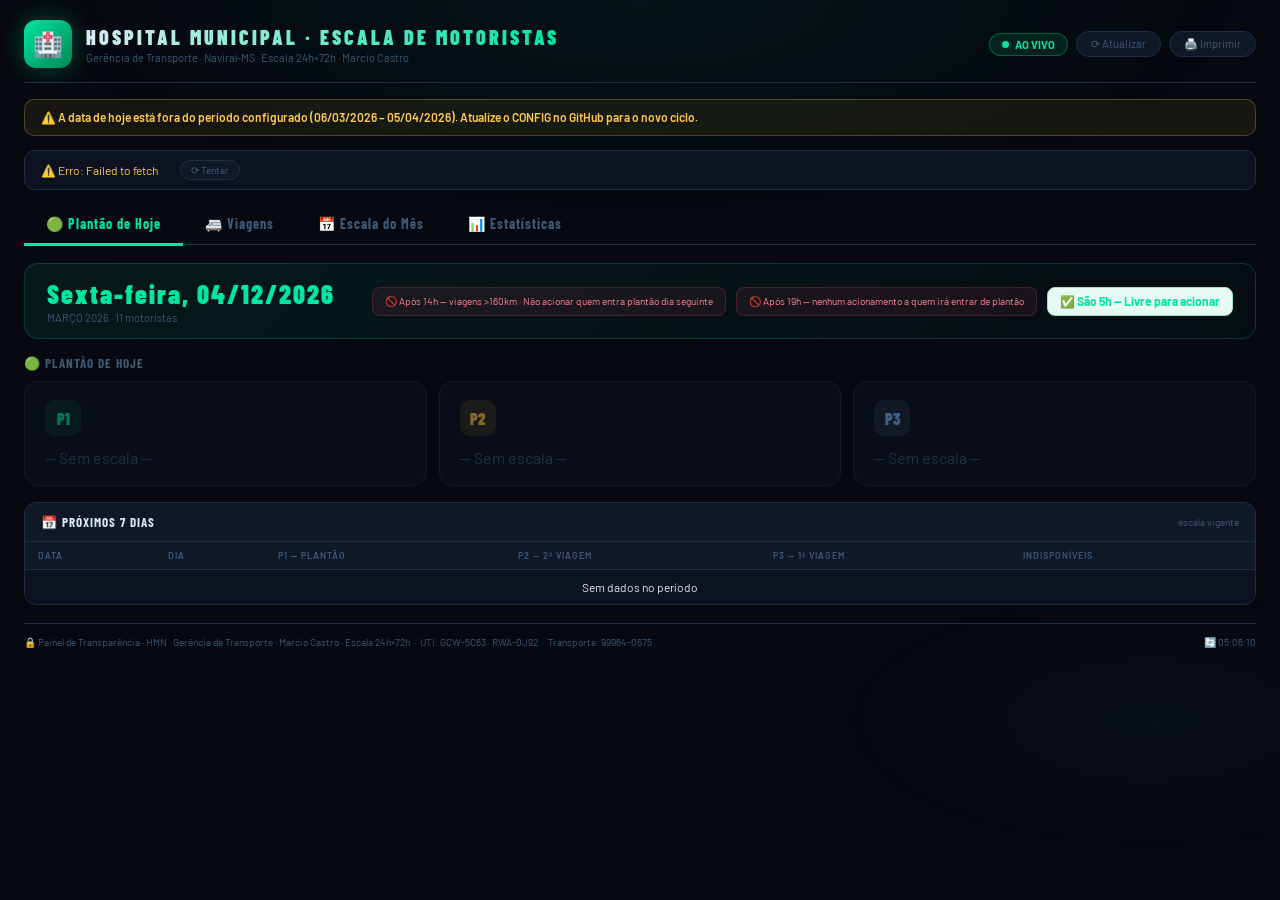
<file: index-2.html>
<!DOCTYPE html>
<html lang="pt-BR">
<head>
<meta charset="UTF-8">
<meta name="viewport" content="width=device-width, initial-scale=1.0">
<title>Hospital Municipal · Escala de Motoristas</title>
<link href="https://fonts.googleapis.com/css2?family=Barlow+Condensed:wght@400;600;700;800;900&family=Barlow:wght@300;400;500;600&display=swap" rel="stylesheet">
<style>
:root{--bg:#06090f;--s1:#0c1220;--s2:#101828;--s3:#162035;--border:#1e2d45;--text:#d8eaf5;--muted:#3d5a78;--p1:#00e5a0;--p2:#ffc94d;--p3:#7eb8ff;--red:#ff4d6d;--gold:#ffc94d;--purple:#9b7fff;}
*{margin:0;padding:0;box-sizing:border-box}
body{background:var(--bg);color:var(--text);font-family:'Barlow',sans-serif;min-height:100vh;overflow-x:hidden}
body::before{content:'';position:fixed;inset:0;pointer-events:none;z-index:0;background:radial-gradient(ellipse 80% 40% at 50% 0%,rgba(0,229,160,.05) 0%,transparent 60%),radial-gradient(ellipse 50% 30% at 90% 80%,rgba(77,159,255,.04) 0%,transparent 50%)}
.page{position:relative;z-index:1;padding:20px 24px;max-width:1500px;margin:0 auto}
header{display:flex;align-items:center;justify-content:space-between;margin-bottom:16px;padding-bottom:14px;border-bottom:1px solid var(--border)}
.brand{display:flex;align-items:center;gap:14px}
.brand-ico{background:linear-gradient(135deg,var(--p1),#008855);border-radius:12px;width:48px;height:48px;display:flex;align-items:center;justify-content:center;font-size:24px;box-shadow:0 0 24px rgba(0,229,160,.3);flex-shrink:0}
.brand-text h1{font-family:'Barlow Condensed',sans-serif;font-size:20px;font-weight:900;letter-spacing:3px;background:linear-gradient(90deg,var(--text),var(--p1));-webkit-background-clip:text;-webkit-text-fill-color:transparent}
.brand-text p{font-size:11px;color:var(--muted);margin-top:2px}
.hdr-right{display:flex;align-items:center;gap:8px}
.tag{padding:4px 12px;border-radius:20px;font-size:11px;font-weight:700;display:inline-flex;align-items:center;gap:6px}
.tag-live{background:rgba(0,229,160,.1);border:1px solid rgba(0,229,160,.3);color:var(--p1)}
.live-dot{width:7px;height:7px;border-radius:50%;background:var(--p1);animation:blink 2s infinite}
@keyframes blink{0%,100%{opacity:1}50%{opacity:.2}}
.btn{background:var(--s2);border:1px solid var(--border);color:var(--muted);padding:5px 14px;border-radius:20px;font-size:11px;cursor:pointer;transition:all .2s;font-family:'Barlow',sans-serif}
.btn:hover{border-color:var(--p1);color:var(--p1)}
#banner{display:none;align-items:center;gap:10px;background:var(--s1);border:1px solid var(--border);border-radius:10px;padding:9px 16px;margin-bottom:14px;font-size:12px;flex-wrap:wrap}
#alertaPeriodo{display:none;align-items:center;gap:10px;background:rgba(255,201,77,.07);border:1px solid rgba(255,201,77,.25);border-radius:10px;padding:10px 16px;margin-bottom:14px;font-size:12px;color:var(--p2);font-weight:600}
.tabs{display:flex;margin-bottom:18px;border-bottom:1px solid var(--border)}
.tab-btn{padding:11px 22px;font-family:'Barlow Condensed',sans-serif;font-size:14px;font-weight:700;letter-spacing:1px;color:var(--muted);cursor:pointer;border:none;background:none;border-bottom:3px solid transparent;margin-bottom:-2px;transition:all .2s}
.tab-btn.active{color:var(--p1);border-bottom-color:var(--p1)}
.tab-panel{display:none}.tab-panel.active{display:block}
.date-banner{background:linear-gradient(135deg,rgba(0,229,160,.08),rgba(0,229,160,.02));border:1px solid rgba(0,229,160,.2);border-radius:14px;padding:14px 22px;margin-bottom:16px;display:flex;align-items:center;justify-content:space-between;flex-wrap:wrap;gap:10px}
.date-hoje{font-family:'Barlow Condensed',sans-serif;font-size:26px;font-weight:900;color:var(--p1);letter-spacing:2px}
.date-sub{font-size:11px;color:var(--muted);margin-top:2px}
.regras-box{display:flex;gap:10px;flex-wrap:wrap}
.regra{background:rgba(255,77,109,.08);border:1px solid rgba(255,77,109,.2);border-radius:8px;padding:6px 12px;font-size:10px;color:#ff8099;line-height:1.5}
.regra-hora{border-radius:8px;padding:6px 12px;font-size:11px;font-weight:700}
.sec-title{font-family:'Barlow Condensed',sans-serif;font-size:13px;font-weight:700;letter-spacing:1px;color:var(--muted);text-transform:uppercase;margin-bottom:10px}
.plantao-grid{display:grid;grid-template-columns:repeat(3,1fr);gap:12px;margin-bottom:16px}
.pc{border-radius:14px;padding:18px 20px;transition:transform .2s}.pc:hover{transform:translateY(-2px)}
.pc-p1{background:linear-gradient(135deg,rgba(0,229,160,.12),rgba(0,229,160,.04));border:1.5px solid rgba(0,229,160,.35)}
.pc-p2{background:linear-gradient(135deg,rgba(255,201,77,.1),rgba(255,201,77,.03));border:1.5px solid rgba(255,201,77,.3)}
.pc-p3{background:linear-gradient(135deg,rgba(126,184,255,.1),rgba(126,184,255,.03));border:1.5px solid rgba(126,184,255,.3)}
.pc-vazio{background:var(--s1);border:1px solid var(--border);opacity:.5}
.pc-badge{display:inline-flex;align-items:center;justify-content:center;width:36px;height:36px;border-radius:10px;font-family:'Barlow Condensed',sans-serif;font-size:16px;font-weight:900;margin-bottom:8px}
.pc-p1 .pc-badge{background:rgba(0,229,160,.15);color:var(--p1)}
.pc-p2 .pc-badge{background:rgba(255,201,77,.15);color:var(--p2)}
.pc-p3 .pc-badge{background:rgba(126,184,255,.15);color:var(--p3)}
.pc-nome{font-family:'Barlow Condensed',sans-serif;font-size:24px;font-weight:800;line-height:1;margin-bottom:4px}
.pc-p1 .pc-nome{color:var(--p1)}.pc-p2 .pc-nome{color:var(--p2)}.pc-p3 .pc-nome{color:var(--p3)}
.pc-desc{font-size:11px;color:var(--muted);line-height:1.5;margin-bottom:6px}
.pc-fone{font-size:12px;font-weight:600;color:var(--text);margin-bottom:4px}
.pc-placa{display:inline-block;background:var(--s2);border:1px solid var(--border);border-radius:5px;padding:2px 8px;font-size:10px;font-weight:700;color:var(--muted);margin-bottom:6px}
.rs{display:inline-flex;align-items:center;gap:5px;padding:3px 9px;border-radius:20px;font-size:10px;font-weight:700;margin-top:4px}
.rs-ok{background:rgba(0,229,160,.12);color:var(--p1);border:1px solid rgba(0,229,160,.2)}
.rs-av{background:rgba(255,201,77,.12);color:var(--p2);border:1px solid rgba(255,201,77,.2)}
.rs-no{background:rgba(255,77,109,.12);color:var(--red);border:1px solid rgba(255,77,109,.2)}
.card{background:var(--s1);border:1px solid var(--border);border-radius:12px;overflow:hidden;margin-bottom:14px}
.card-scroll{background:var(--s1);border:1px solid var(--border);border-radius:12px;overflow:visible;margin-bottom:14px}
.card-hd{padding:11px 16px;border-bottom:1px solid var(--border);display:flex;align-items:center;justify-content:space-between;background:var(--s2)}
.card-hd h3{font-family:'Barlow Condensed',sans-serif;font-size:13px;font-weight:700;letter-spacing:1px;color:var(--text)}
.card-hd span{font-size:10px;color:var(--muted)}
table.dt{width:100%;border-collapse:collapse}
table.dt th{padding:8px 13px;font-size:9px;text-transform:uppercase;letter-spacing:1px;color:var(--muted);text-align:left;background:var(--s2);font-weight:600;border-bottom:1px solid var(--border)}
table.dt td{padding:10px 13px;font-size:12px;border-bottom:1px solid rgba(30,45,69,.4);vertical-align:middle;color:var(--text)}
table.dt tr:last-child td{border:none}
table.dt tbody tr:hover td{background:rgba(0,229,160,.03)}
.chip-p1{display:inline-flex;padding:3px 10px;border-radius:20px;font-size:10px;font-weight:700;background:rgba(0,229,160,.12);color:var(--p1);border:1px solid rgba(0,229,160,.2)}
.chip-p2{display:inline-flex;padding:3px 10px;border-radius:20px;font-size:10px;font-weight:700;background:rgba(255,201,77,.12);color:var(--p2);border:1px solid rgba(255,201,77,.2)}
.chip-p3{display:inline-flex;padding:3px 10px;border-radius:20px;font-size:10px;font-weight:700;background:rgba(126,184,255,.12);color:var(--p3);border:1px solid rgba(126,184,255,.2)}
.chip-off{display:inline-flex;padding:3px 10px;border-radius:20px;font-size:10px;font-weight:700;background:rgba(255,77,109,.1);color:var(--red);border:1px solid rgba(255,77,109,.2)}
.esc-outer{display:flex;align-items:stretch;padding:10px 14px}
.esc-fixed{flex-shrink:0;z-index:2;box-shadow:3px 0 6px rgba(0,0,0,.5)}
.esc-scroll{overflow-x:auto;-webkit-overflow-scrolling:touch;flex:1}
.esc-table{border-collapse:collapse;font-size:11px}
.esc-table th{padding:6px 8px;font-size:9px;text-transform:uppercase;letter-spacing:1px;color:var(--muted);background:var(--s2);white-space:nowrap;font-weight:600;text-align:center;border-bottom:1px solid var(--border)}
.esc-table td{padding:6px 6px;border-bottom:1px solid rgba(30,45,69,.3);text-align:center;min-width:34px;height:32px}
.esc-table .mc{text-align:left;padding:6px 14px;font-weight:700;font-size:11px;white-space:nowrap;background:var(--s2);height:32px;color:var(--text)}
.esc-fixed .esc-table th{min-width:110px;text-align:left;padding-left:10px}
.ep1{background:rgba(0,229,160,.2);color:var(--p1);border-radius:4px;padding:2px 5px;font-weight:800;font-size:10px}
.ep2{background:rgba(255,201,77,.2);color:var(--p2);border-radius:4px;padding:2px 5px;font-weight:800;font-size:10px}
.ep3{background:rgba(126,184,255,.2);color:var(--p3);border-radius:4px;padding:2px 5px;font-weight:800;font-size:10px}
.efe{background:rgba(255,77,109,.15);color:var(--red);border-radius:4px;padding:2px 5px;font-weight:800;font-size:9px}
.ere{background:rgba(255,140,66,.15);color:#ff8c42;border-radius:4px;padding:2px 5px;font-weight:800;font-size:9px}
.eh{outline:2px solid var(--p1);outline-offset:-2px}
.kpis{display:grid;grid-template-columns:repeat(5,1fr);gap:11px;margin-bottom:16px}
.kpi{background:var(--s1);border:1px solid var(--border);border-radius:11px;padding:14px 16px;position:relative;overflow:hidden;transition:border-color .2s,transform .2s}
.kpi:hover{border-color:var(--p1);transform:translateY(-2px)}
.kpi::before{content:'';position:absolute;top:0;left:0;right:0;height:2px}
.kpi.c0::before{background:var(--p1)}.kpi.c1::before{background:var(--p2)}.kpi.c2::before{background:var(--p3)}.kpi.c3::before{background:var(--purple)}.kpi.c4::before{background:var(--red)}
.kpi-lbl{font-size:10px;text-transform:uppercase;letter-spacing:1px;color:var(--muted);margin-bottom:4px}
.kpi-val{font-family:'Barlow Condensed',sans-serif;font-size:32px;font-weight:800;line-height:1;margin-bottom:2px}
.kpi.c0 .kpi-val{color:var(--p1)}.kpi.c1 .kpi-val{color:var(--p2)}.kpi.c2 .kpi-val{color:var(--p3)}.kpi.c3 .kpi-val{color:var(--purple)}.kpi.c4 .kpi-val{color:var(--red)}
.kpi-sub{font-size:10px;color:var(--muted)}
.filters-wrap{background:var(--s1);border:1px solid var(--border);border-radius:14px;padding:14px 18px;margin-bottom:16px}
.filters-title{font-family:'Barlow Condensed',sans-serif;font-size:12px;font-weight:700;letter-spacing:1px;color:var(--muted);text-transform:uppercase;margin-bottom:10px}
.fg{display:grid;grid-template-columns:auto auto auto 1fr;gap:18px;align-items:start}
.fg label{font-size:10px;text-transform:uppercase;letter-spacing:1px;color:var(--muted);display:block;margin-bottom:5px}
.chips{display:flex;flex-wrap:wrap;gap:4px}
.chip{padding:4px 12px;border-radius:20px;font-size:11px;font-weight:600;background:var(--s2);border:1px solid var(--border);color:var(--muted);cursor:pointer;transition:all .15s;white-space:nowrap;font-family:'Barlow',sans-serif}
.chip:hover{border-color:var(--p1);color:var(--p1)}
.chip.on{background:rgba(0,229,160,.12);border-color:var(--p1);color:var(--p1)}
.chip.og{background:rgba(255,201,77,.12);border-color:var(--p2);color:var(--p2)}
.chip.ob{background:rgba(126,184,255,.12);border-color:var(--p3);color:var(--p3)}
.av{width:28px;height:28px;border-radius:50%;display:inline-flex;align-items:center;justify-content:center;font-family:'Barlow Condensed',sans-serif;font-weight:800;font-size:10px;flex-shrink:0}
.n-big{font-family:'Barlow Condensed',sans-serif;font-size:20px;font-weight:800}
.bar-row{display:flex;align-items:center;gap:6px;min-width:90px}
.bar-bg{flex:1;height:4px;background:var(--s3);border-radius:3px;overflow:hidden}
.bar-fill{height:100%;border-radius:3px;transition:width .8s cubic-bezier(.4,0,.2,1)}
.bar-pct{font-size:9px;color:var(--muted);min-width:28px;text-align:right}
.row2{display:grid;grid-template-columns:1fr 280px;gap:14px;margin-bottom:14px}
.row3{display:grid;grid-template-columns:1fr 1fr;gap:14px;margin-bottom:14px}
.donut-wrap{display:flex;flex-direction:column;align-items:center;padding:14px 12px 10px}
.donut-rel{position:relative;display:flex;align-items:center;justify-content:center;margin-bottom:12px}
svg.dn{transform:rotate(-90deg)}
.dn-c{position:absolute;text-align:center;font-family:'Barlow Condensed',sans-serif}
.dn-n{font-size:26px;font-weight:800;color:var(--text);line-height:1}.dn-l{font-size:9px;color:var(--muted);margin-top:1px}
.legend{display:flex;flex-direction:column;gap:5px;width:100%}
.li{display:flex;align-items:center;justify-content:space-between}
.ll{display:flex;align-items:center;gap:6px}.ld{width:7px;height:7px;border-radius:2px;flex-shrink:0}
.ln{font-size:10px;color:var(--text)}.lr{display:flex;align-items:center;gap:5px}
.lp{font-size:10px;font-weight:700}.lt{font-size:9px;color:var(--muted)}
.log-toolbar{display:flex;align-items:center;gap:8px;padding:10px 14px;border-bottom:1px solid var(--border);background:var(--s2)}
.log-search{flex:1;border:1px solid var(--border);border-radius:20px;padding:5px 12px;font-size:11px;font-family:'Barlow',sans-serif;background:var(--s1);color:var(--text);outline:none;transition:border-color .2s}
.log-search:focus{border-color:var(--p1)}
.log-search::placeholder{color:var(--muted)}
.heat-wrap{padding:10px 14px;overflow-x:auto}
.heat-hdr{display:flex;gap:3px;padding-left:90px;margin-bottom:3px;align-items:flex-end;height:80px}
.heat-hdr span{width:24px;font-size:9px;color:var(--muted);flex-shrink:0;writing-mode:vertical-rl;transform:rotate(180deg);text-align:left;white-space:nowrap;overflow:hidden;text-overflow:ellipsis;max-height:78px}
.heat-row{display:flex;align-items:center;gap:3px;margin-bottom:2px}
.heat-lbl{font-size:9px;color:var(--muted);width:86px;flex-shrink:0;text-align:right;padding-right:6px;white-space:nowrap;overflow:hidden;text-overflow:ellipsis}
.heat-cell{width:24px;height:24px;border-radius:4px;display:flex;align-items:center;justify-content:center;font-size:8px;font-weight:700;color:rgba(255,255,255,.9);cursor:default;transition:transform .15s;flex-shrink:0}
.heat-cell:hover{transform:scale(1.4);z-index:10;position:relative}
.log-wrap{max-height:300px;overflow-y:auto}
table.log{width:100%;border-collapse:collapse}
table.log th{padding:7px 12px;font-size:9px;text-transform:uppercase;letter-spacing:1px;color:var(--muted);text-align:left;background:var(--s2);position:sticky;top:0;z-index:1;font-weight:600;border-bottom:1px solid var(--border)}
table.log td{padding:8px 12px;font-size:11px;border-bottom:1px solid rgba(30,45,69,.3);color:var(--text)}
table.log tr:last-child td{border:none}
table.log tbody tr:hover td{background:rgba(0,229,160,.03)}
.vb{font-size:10px;font-weight:700;color:var(--muted);background:var(--s2);border:1px solid var(--border);padding:2px 7px;border-radius:4px;white-space:nowrap}
.hv{font-family:'Barlow Condensed',sans-serif;font-size:15px;font-weight:800;color:var(--p1)}
#tip{position:fixed;background:var(--s2);border:1px solid var(--border);border-radius:8px;padding:6px 10px;font-size:11px;pointer-events:none;z-index:9999;display:none;box-shadow:0 8px 24px rgba(0,0,0,.6);line-height:1.6;color:var(--text)}
footer{border-top:1px solid var(--border);padding:12px 0;display:flex;justify-content:space-between;align-items:center;flex-wrap:wrap;gap:6px;margin-top:18px}
footer p{font-size:10px;color:var(--muted)}
.empty{padding:30px;text-align:center;color:var(--muted);font-size:12px}

/* ── ABA VIAGENS ── */
.viagens-kpis{display:grid;grid-template-columns:repeat(4,1fr);gap:11px;margin-bottom:16px}
table.vt{width:100%;border-collapse:collapse}
table.vt th{padding:8px 13px;font-size:9px;text-transform:uppercase;letter-spacing:1px;color:var(--muted);text-align:left;background:var(--s2);font-weight:600;border-bottom:1px solid var(--border);white-space:nowrap}
table.vt td{padding:10px 13px;font-size:12px;border-bottom:1px solid rgba(30,45,69,.4);vertical-align:middle;color:var(--text)}
table.vt tr:last-child td{border:none}
table.vt tbody tr:hover td{background:rgba(0,229,160,.03)}
.row-hoje td{background:rgba(0,229,160,.05)}
.row-hoje:hover td{background:rgba(0,229,160,.09)!important}
.row-ontem td{background:rgba(255,201,77,.04)}
.row-ontem:hover td{background:rgba(255,201,77,.08)!important}
.row-futuro td{background:rgba(126,184,255,.05)}
.row-futuro:hover td{background:rgba(126,184,255,.09)!important}
.row-sep-data td{background:var(--s3);padding:7px 14px;font-family:'Barlow Condensed',sans-serif;font-size:13px;font-weight:700;letter-spacing:1px;color:var(--muted);border-bottom:1px solid var(--border)}
.dest-badge{display:inline-flex;align-items:center;gap:5px;padding:3px 10px;border-radius:20px;font-size:10px;font-weight:700;background:rgba(126,184,255,.12);color:var(--p3);border:1px solid rgba(126,184,255,.2)}
.hora-badge{font-family:'Barlow Condensed',sans-serif;font-size:15px;font-weight:800;color:var(--p1)}
.pac-badge{font-family:'Barlow Condensed',sans-serif;font-size:15px;font-weight:800;color:var(--purple)}
.obs-txt{font-size:10px;color:var(--gold);font-weight:600}
.placa-badge{font-size:10px;font-weight:700;color:var(--muted);background:var(--s2);border:1px solid var(--border);padding:2px 7px;border-radius:4px;white-space:nowrap}
.fut-badge{font-family:'Barlow Condensed',sans-serif;font-size:13px;font-weight:800;color:var(--p3)}
.aviso-postagem{background:rgba(126,184,255,.07);border:1px solid rgba(126,184,255,.2);border-radius:10px;padding:9px 16px;margin-bottom:14px;font-size:12px;color:var(--p3);display:flex;align-items:center;gap:8px}
.viagens-search{flex:1;border:1px solid var(--border);border-radius:20px;padding:5px 12px;font-size:11px;font-family:'Barlow',sans-serif;background:var(--s1);color:var(--text);outline:none;transition:border-color .2s}
.viagens-search:focus{border-color:var(--p1)}
.viagens-search::placeholder{color:var(--muted)}

@media(max-width:1100px){.row2,.row3{grid-template-columns:1fr}.kpis{grid-template-columns:repeat(3,1fr)}.plantao-grid{grid-template-columns:1fr 1fr}.fg{grid-template-columns:1fr 1fr}.viagens-kpis{grid-template-columns:repeat(2,1fr)}}
@media(max-width:600px){.plantao-grid{grid-template-columns:1fr}.kpis{grid-template-columns:repeat(2,1fr)}.page{padding:12px}.tab-btn{font-size:13px;padding:10px 12px}.brand-text h1{font-size:17px}.viagens-kpis{grid-template-columns:repeat(2,1fr)}}
@media print{
  body{background:#06090f;-webkit-print-color-adjust:exact;print-color-adjust:exact}
  #banner,#alertaPeriodo,.hdr-right,.tabs,#panelStats{display:none!important}
  .tab-panel{display:block!important}
  .pc,.card,.card-scroll{break-inside:avoid}
  .page{padding:10px;max-width:100%}
  .plantao-grid{grid-template-columns:repeat(3,1fr)}
}
</style>
</head>
<body>
<div class="page">

<header>
  <div class="brand">
    <div class="brand-ico">🏥</div>
    <div class="brand-text">
      <h1>HOSPITAL MUNICIPAL · ESCALA DE MOTORISTAS</h1>
      <p id="hdrSub">Gerência de Transporte · Naviraí-MS · Escala 24h×72h · Marcio Castro</p>
    </div>
  </div>
  <div class="hdr-right">
    <span class="tag tag-live"><span class="live-dot"></span>AO VIVO</span>
    <button class="btn" id="btnAtualizar">⟳ Atualizar</button>
    <button class="btn" onclick="window.print()">🖨️ Imprimir</button>
  </div>
</header>

<div id="alertaPeriodo"></div>
<div id="banner"></div>

<div class="tabs">
  <button class="tab-btn active" data-tab="plantao">🟢 Plantão de Hoje</button>
  <button class="tab-btn" data-tab="viagens">🚐 Viagens</button>
  <button class="tab-btn" data-tab="escala">📅 Escala do Mês</button>
  <button class="tab-btn" data-tab="stats">📊 Estatísticas</button>
</div>

<!-- ABA PLANTÃO -->
<div class="tab-panel active" id="panelPlantao">
  <div class="date-banner">
    <div>
      <div class="date-hoje" id="dateHoje">--</div>
      <div class="date-sub" id="dateSub">--</div>
    </div>
    <div class="regras-box">
      <div class="regra">🚫 Após 14h — viagens &gt;160km · Não acionar quem entra plantão dia seguinte</div>
      <div class="regra">🚫 Após 19h — nenhum acionamento a quem irá entrar de plantão</div>
      <div id="regraHora" class="regra-hora"></div>
    </div>
  </div>
  <div class="sec-title">🟢 Plantão de Hoje</div>
  <div class="plantao-grid" id="plantaoGrid"></div>
  <div class="card">
    <div class="card-hd"><h3>📅 PRÓXIMOS 7 DIAS</h3><span>escala vigente</span></div>
    <div style="overflow-x:auto">
      <table class="dt"><thead><tr><th>Data</th><th>Dia</th><th>P1 — Plantão</th><th>P2 — 2ª viagem</th><th>P3 — 1ª Viagem</th><th>Indisponíveis</th></tr></thead>
      <tbody id="proxTbody"></tbody></table>
    </div>
  </div>
</div>

<!-- ── ABA VIAGENS ── -->
<div class="tab-panel" id="panelViagens">

  <!-- KPIs resumo -->
  <div class="viagens-kpis">
    <div class="kpi c0">
      <div class="kpi-lbl">Viagens Hoje</div>
      <div class="kpi-val" id="vkHoje">--</div>
      <div class="kpi-sub" id="vkHojeData">--</div>
    </div>
    <div class="kpi c1">
      <div class="kpi-lbl">Viagens Ontem</div>
      <div class="kpi-val" id="vkOntem">--</div>
      <div class="kpi-sub" id="vkOntemData">--</div>
    </div>
    <div class="kpi c2">
      <div class="kpi-lbl">Motoristas Hoje</div>
      <div class="kpi-val" id="vkMots">--</div>
      <div class="kpi-sub">em serviço hoje</div>
    </div>
    <div class="kpi c3">
      <div class="kpi-lbl">Pacientes Hoje</div>
      <div class="kpi-val" id="vkPac">--</div>
      <div class="kpi-sub">total transportados</div>
    </div>
    <div class="kpi c2">
      <div class="kpi-lbl">Próximas Viagens</div>
      <div class="kpi-val" id="vkFuturas">--</div>
      <div class="kpi-sub" id="vkFuturasSub">agendadas</div>
    </div>
  </div>

  <!-- Tabela unificada: ontem + hoje -->
  <div class="card">
    <div class="card-hd">
      <h3>🚐 VIAGENS DE ONTEM E HOJE</h3>
      <span id="vSubtitle">--</span>
    </div>
    <div class="log-toolbar">
      <input class="viagens-search" id="viagensSearch" type="text" placeholder="🔍  Buscar motorista, destino, placa...">
    </div>
    <div style="overflow-x:auto">
      <table class="vt">
        <thead>
          <tr>
            <th>Dia</th>
            <th>Motorista</th>
            <th>Destino</th>
            <th>Placa</th>
            <th>Saída</th>
            <th>Pacientes</th>
            <th>Obs</th>
          </tr>
        </thead>
        <tbody id="viagensTbody"></tbody>
      </table>
    </div>
  </div>

  <!-- Aviso de postagem após 19h -->
  <div class="aviso-postagem" id="avisoPostagem" style="display:none">
    📋 Viagens postadas após 19h aparecem aqui imediatamente e ficam visíveis para o grupo.
    Elas passam para "hoje" automaticamente à meia-noite.
  </div>

  <!-- Card viagens futuras -->
  <div class="card" id="cardFuturas" style="display:none">
    <div class="card-hd">
      <h3>📋 PRÓXIMAS VIAGENS AGENDADAS</h3>
      <span id="vFuturasSub">--</span>
    </div>
    <div style="overflow-x:auto">
      <table class="vt">
        <thead>
          <tr>
            <th>Data</th>
            <th>Motorista</th>
            <th>Destino</th>
            <th>Placa</th>
            <th>Saída</th>
            <th>Pacientes</th>
            <th>Obs</th>
          </tr>
        </thead>
        <tbody id="futurasTbody"></tbody>
      </table>
    </div>
  </div>

</div><!-- fim panelViagens -->

<!-- ABA ESCALA DO MÊS -->
<div class="tab-panel" id="panelEscala">
  <div class="card-scroll">
    <div class="card-hd"><h3>📅 ESCALA COMPLETA DO MÊS</h3><span id="escalaSub">--</span></div>
    <div class="esc-outer">
      <div class="esc-fixed"><div id="escalaNomes"></div></div>
      <div class="esc-scroll"><div id="escalaDias"></div></div>
    </div>
  </div>
</div>

<!-- ABA ESTATÍSTICAS -->
<div class="tab-panel" id="panelStats">
  <div class="filters-wrap">
    <div class="filters-title">🔍 Filtros &nbsp;<button class="btn" id="btnResetF" style="font-size:10px;padding:3px 10px">✕ Limpar</button></div>
    <div class="fg">
      <div><label>Mês</label><div class="chips" id="fMes"></div></div>
      <div><label>Motorista</label><div class="chips" id="fMot"></div></div>
      <div><label>Destino</label><div class="chips" id="fDest"></div></div>
      <div style="align-self:end"><label>Resultado</label><div id="fResult" style="font-family:'Barlow Condensed',sans-serif;font-size:26px;font-weight:800;color:var(--p1)">--</div></div>
    </div>
  </div>
  <div class="kpis">
    <div class="kpi c0"><div class="kpi-lbl">Total Viagens</div><div class="kpi-val" id="kT">--</div><div class="kpi-sub" id="kP">--</div></div>
    <div class="kpi c1"><div class="kpi-lbl">Média / Motorista</div><div class="kpi-val" id="kA">--</div><div class="kpi-sub">viagens/pessoa</div></div>
    <div class="kpi c2"><div class="kpi-lbl">Destinos</div><div class="kpi-val" id="kD">--</div><div class="kpi-sub">rotas diferentes</div></div>
    <div class="kpi c3"><div class="kpi-lbl">Mais Viagens</div><div class="kpi-val" id="kTop">--</div><div class="kpi-sub" id="kTopN">--</div></div>
    <div class="kpi c4"><div class="kpi-lbl">Variação Máxima</div><div class="kpi-val" id="kV">--</div><div class="kpi-sub">entre motoristas</div></div>
  </div>
  <div class="row2">
    <div class="card"><div class="card-hd"><h3>📋 RANKING</h3><span id="tblSub">--</span></div>
      <table class="dt"><thead><tr><th>#</th><th>Motorista</th><th>Viagens</th><th>Part.</th><th>Destino Principal</th><th>vs Média</th></tr></thead><tbody id="drvTbody"></tbody></table></div>
    <div class="card"><div class="card-hd"><h3>🥧 DISTRIBUIÇÃO</h3><span>% por motorista</span></div>
      <div class="donut-wrap"><div class="donut-rel"><svg class="dn" width="130" height="130" viewBox="0 0 130 130" id="donutSvg"></svg><div class="dn-c"><div class="dn-n" id="donutN">--</div><div class="dn-l">viagens</div></div></div><div class="legend" id="donutLeg"></div></div></div>
  </div>
  <div class="row3">
    <div class="card"><div class="card-hd"><h3>🔥 MAPA DE CALOR · MOTORISTA × DESTINO</h3><span>nº viagens</span></div><div class="heat-wrap" id="heatWrap"></div></div>
    <div class="card"><div class="card-hd"><h3>📍 VIAGENS POR DESTINO</h3><span id="destSub">--</span></div>
      <table class="dt"><thead><tr><th>Destino</th><th>Total</th><th>Distribuição</th></tr></thead><tbody id="destTbody"></tbody></table></div>
  </div>
  <div class="card">
    <div class="card-hd"><h3>📄 REGISTRO DE VIAGENS</h3><span id="logSub">--</span></div>
    <div class="log-toolbar">
      <input class="log-search" id="logSearch" type="text" placeholder="🔍  Buscar motorista, destino, placa...">
    </div>
    <div class="log-wrap"><table class="log"><thead><tr><th>Data</th><th>Motorista</th><th>Destino</th><th>Placa</th><th>Hora</th><th>Obs</th></tr></thead><tbody id="logTbody"></tbody></table></div>
  </div>
</div>

<footer>
  <p>🔒 Painel de Transparência · HMN · Gerência de Transporte · Marcio Castro · Escala 24h×72h
     &nbsp;·&nbsp; UTI: <span id="footerUTI">--</span>
     &nbsp;·&nbsp; Transporte: <span id="footerFone">--</span>
  </p>
  <p id="tsLbl"></p>
</footer>
</div>
<div id="tip"></div>

<script>
// =============================================================================
//  ✏️  ÁREA DE EDIÇÃO MENSAL — ATUALIZE AQUI E FAÇA COMMIT
// =============================================================================

const CONFIG = {

  // ══════════════════════════════════════════════════════════════════════════
  // 1. CABEÇALHO DO MÊS
  // ══════════════════════════════════════════════════════════════════════════
  MES_LABEL : "MARÇO 2026",
  INICIO    : "06/03/2026",
  FIM       : "05/04/2026",

  // ══════════════════════════════════════════════════════════════════════════
  // 2. RODÍZIO MENSAL DOS TIMES
  //
  //  ┌─ REGRA ──────────────────────────────────────────────────────────────┐
  //  │  Todo mês: recorte a 1ª linha e cole como última linha da lista.    │
  //  │  Os grupos se reorganizam automaticamente pela nova ordem.           │
  //  └──────────────────────────────────────────────────────────────────────┘
  //
  //  Como fazer no GitHub:
  //  1. Clique no lápis ✏️ para editar
  //  2. Posicione o cursor na linha marcada com ← PRÓXIMO A DESCER
  //  3. Selecione a linha inteira: Home → Shift+↓
  //  4. Recorte: Ctrl+X  (Mac: ⌘+X)
  //  5. Vá até a última linha antes do ], e cole: Ctrl+V  (Mac: ⌘+V)
  //  6. Atualize a ESCALA de todos com os dias/postos do novo mês
  //  7. Commit changes
  //
  // ══════════════════════════════════════════════════════════════════════════
  // 3. ESCALA DOS MOTORISTAS
  //
  //  Formato:  "DIA:POSTO  DIA:POSTO  ..."
  //  Postos:   P1   P2   P3   FERIAS   RECESSO
  //  Intervalos: "7-16:FERIAS"  "17-23:RECESSO"
  //  Dias menores que INICIO pertencem ao mês seguinte.
  //
  //  ┌──────────────────────────────────────────────────────────────────────┐
  //  │  MARÇO 2026 — próximo a descer no rodízio de abril: PELKIN          │
  //  └──────────────────────────────────────────────────────────────────────┘
  //
  //   NOME              FONE           PLACA        ESCALA
  MOTORISTAS: [

    // ▼ PRÓXIMO A DESCER — recorte esta linha e cole no final em abril ▼
    { NOME:"PELKIN",       FONE:"99884-4437", PLACA:"SIL-9E23",  ESCALA:"7:P2  11:P1  15:P2  19:P1  23:P2  27:P1  31:P2   4:P1" },
    // ▲ ─────────────────────────────────────────────────────────────── ▲

    { NOME:"ROMARIO",      FONE:"98139-4366", PLACA:"QAB-5799",  ESCALA:"7:P1  11:P2  15:P1  19:P2  23:P1  27:P2  31:P1   4:P2" },
    { NOME:"EDMAR",        FONE:"99947-5310", PLACA:"RWH-0D64",  ESCALA:"8:P1  12:P2  16:P3  20:P1  24:P2  28:P3   1:P1   5:P2" },
    { NOME:"JOSE MANOEL",  FONE:"99265-1581", PLACA:"SID-7G71",  ESCALA:"8:P2  12:P3  16:P1  20:P2  24:P3  28:P1   1:P2   5:P3" },
    { NOME:"ROBSON",       FONE:"99641-7423", PLACA:"RWH-0D67",  ESCALA:"8:P3  12:P1  16:P2  20:P3  24:P1  28:P2   1:P3   5:P1" },
    { NOME:"COSME",        FONE:"99677-0467", PLACA:"SYX-9F79",  ESCALA:"7-16:FERIAS  17:P1  21:P2  25:P3  29:P1   2:P2"        },
    { NOME:"SILVIO",       FONE:"99644-7196", PLACA:"TEA-4A97",  ESCALA:"9:P2  13:P1  17:P2  21:P3  25:P1  29:P2   2:P3"        },
    { NOME:"PAULO GAIOLA", FONE:"99957-2433", PLACA:"RWB-4G28",  ESCALA:"9:P1  13:P2  17:P3  21:P1  25:P2  29:P3   2:P1"        },
    { NOME:"IVO LEAL",     FONE:"99697-3163", PLACA:"RWA-0J92",  ESCALA:"6:P3  10:P1  14:P2  17-23:RECESSO  26:P1  30:P2  3:P3" },
    { NOME:"ODAIR",        FONE:"99949-6233", PLACA:"QAU-4F33",  ESCALA:"6:P1  10:P2  14:P3  18:P1  22:P2  26:P3  30:P1  3:P2"  },
    { NOME:"EDIPO",        FONE:"99122-6035", PLACA:"GCW-5C63",  ESCALA:"6:P2  10:P3  14:P1  18:P2  22:P1  26:P2  30:P3  3:P1"  },

    // ← cole aqui a linha recortada do topo (antes deste comentário)
  ],

  // ══════════════════════════════════════════════════════════════════════════
  // 4. INFORMAÇÕES COMPLEMENTARES
  // ══════════════════════════════════════════════════════════════════════════
  VEICULOS_UTI    : "GCW-5C63 · RWA-0J92",
  FONE_TRANSPORTE : "99964-0675",
  VIAGENS_URL: "https://docs.google.com/spreadsheets/d/e/2PACX-1vS6FJhhY7ifdW7q8c3mObGodJm8fz2mfcLo2qns7aWzUbzJfCKOebOYqEI31sNlsn1vuTAFB__q2egV/pub?gid=164510149&single=true&output=csv",
};

// =============================================================================
//  ⚙️  SISTEMA — NÃO É NECESSÁRIO EDITAR ABAIXO DESTA LINHA
// =============================================================================

function parseConfig() {
  const [d0, m0, y0] = CONFIG.INICIO.split("/").map(Number);
  const [d1, m1, y1] = CONFIG.FIM.split("/").map(Number);
  return CONFIG.MOTORISTAS.map(function(m) {
    const escalaMap = {};
    function addEntry(dNum, posto) {
      if (isNaN(dNum) || dNum < 1 || dNum > 31) return;
      const month = dNum >= d0 ? m0 : m1;
      const year  = dNum >= d0 ? y0  : y1;
      const key = year + "-" + String(month).padStart(2,"0") + "-" + String(dNum).padStart(2,"0");
      escalaMap[key] = posto.toUpperCase();
    }
    (m.ESCALA || "").trim().split(/\s+/).forEach(function(entry) {
      if (!entry.includes(":")) return;
      const colon  = entry.lastIndexOf(":");
      const diaStr = entry.slice(0, colon).trim();
      const posto  = entry.slice(colon + 1).trim();
      if (!posto) return;
      if (diaStr.includes("-")) {
        const parts = diaStr.split("-");
        const a = parseInt(parts[0]), b = parseInt(parts[1]);
        if (!isNaN(a) && !isNaN(b) && a <= b)
          for (var d = a; d <= b; d++) addEntry(d, posto);
      } else {
        addEntry(parseInt(diaStr), posto);
      }
    });
    return { nome: m.NOME, fone: m.FONE, placa: m.PLACA, escalaMap: escalaMap };
  });
}

const MOTS = parseConfig();
var _ini = CONFIG.INICIO.split("/").map(Number);
var _fim = CONFIG.FIM.split("/").map(Number);
const ESC_INICIO = new Date(_ini[2], _ini[1]-1, _ini[0]);
const ESC_FIM    = new Date(_fim[2], _fim[1]-1, _fim[0]);

const REFRESH_MS = 5 * 60 * 1000;
const DIAS_S = ["Dom","Seg","Ter","Qua","Qui","Sex","Sáb"];
const DIAS_F = ["Domingo","Segunda-feira","Terça-feira","Quarta-feira","Quinta-feira","Sexta-feira","Sábado"];
const MES_N  = ["","JAN","FEV","MAR","ABR","MAI","JUN","JUL","AGO","SET","OUT","NOV","DEZ"];
const CORES  = ["#00e5a0","#ffc94d","#7eb8ff","#ff8c42","#f06292","#4dd0e1","#a5d6a7","#ce93d8","#80cbc4","#ffb74d","#e8a0bf","#b5ead7"];

let VIAGENS = [], logRowsCache = [], viagensCache = [];
let selMes=new Set(), selMot=new Set(), selDest=new Set();
let MCORE = {};
let fetchTimer = null, nextFetch = null;

[...new Set(MOTS.map(function(m){ return m.nome; }))].sort().forEach(function(nome, i) {
  MCORE[nome] = CORES[i % CORES.length];
});

// ── UTILIDADES ────────────────────────────────────────────────────────────────
function esc(s) {
  return String(s || "")
    .replace(/&/g,"&amp;").replace(/</g,"&lt;")
    .replace(/>/g,"&gt;").replace(/"/g,"&quot;").replace(/'/g,"&#39;");
}
function ini(n) {
  const value = String(n || "?").trim();
  if (!value) return "?";
  const p = value.split(/\s+/).filter(Boolean);
  return (p.length >= 2 ? p[0][0] + p[1][0] : value.slice(0,2)).toUpperCase();
}
function norm(s) { return String(s || "").toUpperCase().normalize("NFD").replace(/[\u0300-\u036f]/g,""); }
function dk(date) {
  return date.getFullYear() + "-"
    + String(date.getMonth()+1).padStart(2,"0") + "-"
    + String(date.getDate()).padStart(2,"0");
}
// Converte "DD/MM/AAAA" em string comparável "AAAA-MM-DD"
function dtToKey(dt) {
  if (!dt || !dt.includes("/")) return "";
  const p = dt.split("/");
  if (p.length < 3) return "";
  return p[2] + "-" + p[1].padStart(2,"0") + "-" + p[0].padStart(2,"0");
}
// Formata data para exibição "DD/MM"
function fmtDia(dt) {
  if (!dt) return "--";
  const p = dt.split("/");
  return p[0] + "/" + p[1];
}
function showTip(e,h){ const t=document.getElementById("tip"); t.innerHTML=h; t.style.display="block"; moveTip(e); }
function moveTip(e){ const t=document.getElementById("tip"); t.style.left=(e.clientX+14)+"px"; t.style.top=(e.clientY-10)+"px"; }
function hideTip(){ document.getElementById("tip").style.display="none"; }

// ── ABAS ──────────────────────────────────────────────────────────────────────
function switchTab(tabName) {
  document.querySelectorAll(".tab-btn").forEach(function(b) {
    b.classList.toggle("active", b.dataset.tab === tabName);
  });
  document.querySelectorAll(".tab-panel").forEach(function(p) { p.classList.remove("active"); });
  const panel = document.getElementById("panel" + tabName.charAt(0).toUpperCase() + tabName.slice(1));
  if (panel) panel.classList.add("active");
}

// ── RENDER PLANTÃO ────────────────────────────────────────────────────────────
function renderPlantao() {
  const now = new Date(), h = now.getHours();
  const ref = new Date(now);
  if (h < 6) ref.setDate(ref.getDate() - 1);
  ref.setHours(0,0,0,0);
  const hojeKey = dk(ref);

  document.getElementById("dateHoje").textContent =
    DIAS_F[ref.getDay()] + ", "
    + String(ref.getDate()).padStart(2,"0") + "/"
    + String(ref.getMonth()+1).padStart(2,"0") + "/"
    + ref.getFullYear();
  document.getElementById("dateSub").textContent = CONFIG.MES_LABEL + " · " + MOTS.length + " motoristas";
  document.getElementById("tsLbl").textContent = "🔄 " + now.toLocaleTimeString("pt-BR");

  const alertEl = document.getElementById("alertaPeriodo");
  if (ref < ESC_INICIO || ref > ESC_FIM) {
    alertEl.style.display = "flex";
    alertEl.innerHTML = "⚠️ A data de hoje está fora do período configurado ("
      + CONFIG.INICIO + " – " + CONFIG.FIM + "). Atualize o CONFIG no GitHub para o novo ciclo.";
  } else {
    alertEl.style.display = "none";
  }

  const rEl = document.getElementById("regraHora");
  if (h >= 19) {
    rEl.style.cssText = "background:#fff0f2;border:1px solid #f0aab5;border-radius:8px;padding:6px 12px;font-size:12px;font-weight:700;color:var(--red)";
    rEl.innerHTML = "🚫 São " + h + "h — NENHUM acionamento";
  } else if (h >= 14) {
    rEl.style.cssText = "background:#fdf5e0;border:1px solid #e8c96a;border-radius:8px;padding:6px 12px;font-size:12px;font-weight:700;color:var(--p2)";
    rEl.innerHTML = "⚠️ São " + h + "h — só viagens &lt;160km";
  } else {
    rEl.style.cssText = "background:#e6f9f2;border:1px solid #9adfc5;border-radius:8px;padding:6px 12px;font-size:12px;font-weight:700;color:var(--p1)";
    rEl.innerHTML = "✅ São " + h + "h — Livre para acionar";
  }

  const p1 = MOTS.filter(function(m){ return m.escalaMap[hojeKey] === "P1"; });
  const p2 = MOTS.filter(function(m){ return m.escalaMap[hojeKey] === "P2"; });
  const p3 = MOTS.filter(function(m){ return m.escalaMap[hojeKey] === "P3"; });
  const off = MOTS.filter(function(m){
    const v = m.escalaMap[hojeKey] || "";
    return v === "FERIAS" || v === "RECESSO";
  });

  function card(tipo, mots, cls) {
    if (!mots.length) return '<div class="pc pc-vazio pc-' + cls + '"><div class="pc-badge">' + tipo + '</div><div style="color:var(--muted);margin-top:4px">— Sem escala —</div></div>';
    return mots.map(function(m) {
      const cor = MCORE[m.nome] || "#555";
      const desc = tipo === "P1"
        ? "🏥 Plantão Hospital — atende chamadas internas"
        : tipo === "P2"
          ? "🚐 2º a viajar — viagens externas e emergências"
          : "🚑 Primeira opção — disponível para viagem";
      return '<div class="pc pc-' + cls + '">'
        + '<div class="pc-badge">' + tipo + '</div>'
        + '<div style="display:flex;align-items:center;gap:10px;margin-bottom:6px">'
        + '<div class="av" style="width:36px;height:36px;background:' + cor + '18;color:' + cor + ';border:2px solid ' + cor + '50;font-size:12px">' + esc(ini(m.nome)) + '</div>'
        + '<div class="pc-nome">' + esc(m.nome) + '</div></div>'
        + '<div class="pc-desc">' + desc + '</div>'
        + '<div class="pc-fone">📱 ' + esc(m.fone || "—") + '</div>'
        + '<span class="pc-placa">🚐 ' + esc(m.placa || "—") + '</span>'
        + '<div><span class="rs rs-ok">✅ Sempre disponível</span></div></div>';
    }).join("");
  }

  let html = card("P1",p1,"p1") + card("P2",p2,"p2") + card("P3",p3,"p3");
  if (off.length) {
    html += '<div class="pc" style="background:rgba(255,77,109,.05);border:1px solid rgba(255,77,109,.15);grid-column:1/-1;padding:12px 16px">'
      + '<span style="font-size:11px;color:var(--red);font-weight:700">🏖️ INDISPONÍVEIS HOJE: </span>'
      + '<span style="font-size:12px;color:var(--muted)">'
      + off.map(function(m){
          const v = m.escalaMap[hojeKey];
          return esc(m.nome) + (v === "RECESSO" ? " (Recesso)" : " (Férias)");
        }).join(" · ")
      + '</span></div>';
  }
  document.getElementById("plantaoGrid").innerHTML = html;

  const rows = [];
  for (var i = 0; i <= 7; i++) {
    const d = new Date(ref); d.setDate(ref.getDate() + i); d.setHours(0,0,0,0);
    if (d < ESC_INICIO || d > ESC_FIM) continue;
    const key = dk(d);
    if (!MOTS.some(function(m){ return m.escalaMap[key]; })) continue;
    const p1n = MOTS.filter(function(m){ return m.escalaMap[key]==="P1"; }).map(function(m){return m.nome;});
    const p2n = MOTS.filter(function(m){ return m.escalaMap[key]==="P2"; }).map(function(m){return m.nome;});
    const p3n = MOTS.filter(function(m){ return m.escalaMap[key]==="P3"; }).map(function(m){return m.nome;});
    const fen = MOTS.filter(function(m){ const v=m.escalaMap[key]||""; return v==="FERIAS"||v==="RECESSO"; })
                    .map(function(m){ return m.nome+(m.escalaMap[key]==="RECESSO"?" (Rec)":" (Fér)"); });
    const isH = i===0;
    const dtF = String(d.getDate()).padStart(2,"0")+"/"+String(d.getMonth()+1).padStart(2,"0")+"/"+d.getFullYear();
    function chips(ns,cl){return ns.length?ns.map(function(n){return'<span class="'+cl+'">'+esc(n)+'</span>';}).join(" "):'<span style="color:var(--muted);font-size:11px">—</span>';}
    rows.push('<tr style="'+(isH?"background:#f0faf6":"")+'"><td style="font-weight:700;font-size:12px;color:'+(isH?"var(--p1)":"var(--muted)")+'">'+dtF+(isH?' <span style="color:var(--p1);font-size:10px">●HOJE</span>':"")+
      '</td><td style="font-size:12px;color:var(--muted)">'+DIAS_S[d.getDay()]+'</td><td>'+chips(p1n,"chip-p1")+
      '</td><td>'+chips(p2n,"chip-p2")+'</td><td>'+chips(p3n,"chip-p3")+'</td><td>'+
      (fen.length?fen.map(function(n){return'<span class="chip-off">🏖️ '+esc(n)+'</span>';}).join(" "):"—")+'</td></tr>');
  }
  document.getElementById("proxTbody").innerHTML = rows.join("") || '<tr><td colspan="6" class="empty">Sem dados no período</td></tr>';
}

// ── RENDER VIAGENS (ONTEM + HOJE + FUTURAS) ───────────────────────────────────
function renderViagens() {
  const agora = new Date();
  // Alinha com plantão: antes das 6h considera ainda o dia anterior como "hoje"
  const refHoje = new Date(agora);
  if (agora.getHours() < 6) refHoje.setDate(refHoje.getDate() - 1);
  refHoje.setHours(0,0,0,0);

  const hojeKey  = dk(refHoje);
  const ontemDate = new Date(refHoje); ontemDate.setDate(refHoje.getDate() - 1);
  const ontemKey = dk(ontemDate);
  const amanhaDate = new Date(refHoje); amanhaDate.setDate(refHoje.getDate() + 1);
  const amanhaKey = dk(amanhaDate);

  function keyToDt(k) {
    const p = k.split("-");
    return p[2] + "/" + p[1] + "/" + p[0];
  }

  const hojeStr  = keyToDt(hojeKey);
  const ontemStr = keyToDt(ontemKey);

  function sortByHora(arr) {
    return arr.slice().sort(function(a,b){
      return (a.hora||"99:99").localeCompare(b.hora||"99:99");
    });
  }

  // Filtra viagens dos dois dias (ontem + hoje)
  const rowsHoje  = VIAGENS.filter(function(r){ return dtToKey(r.dt) === hojeKey;  });
  const rowsOntem = VIAGENS.filter(function(r){ return dtToKey(r.dt) === ontemKey; });

  // Filtra viagens futuras (a partir de amanhã)
  const rowsFuturas = VIAGENS.filter(function(r){
    const k = dtToKey(r.dt);
    return k > hojeKey; // chaves AAAA-MM-DD: comparação lexicográfica funciona
  });
  // Ordena futuras por data → hora
  rowsFuturas.sort(function(a,b){
    const ka = dtToKey(a.dt), kb = dtToKey(b.dt);
    if (ka !== kb) return ka.localeCompare(kb);
    return (a.hora||"99:99").localeCompare(b.hora||"99:99");
  });

  // KPIs
  const motsHoje = new Set(rowsHoje.map(function(r){ return r.m; })).size;
  const pacHoje  = rowsHoje.reduce(function(s,r){ return s+(parseInt(r.pac)||0); }, 0);

  document.getElementById("vkHoje").textContent      = rowsHoje.length    || "--";
  document.getElementById("vkOntem").textContent     = rowsOntem.length   || "--";
  document.getElementById("vkMots").textContent      = motsHoje            || "--";
  document.getElementById("vkPac").textContent       = pacHoje             || "--";
  document.getElementById("vkFuturas").textContent   = rowsFuturas.length  || "--";
  document.getElementById("vkHojeData").textContent  = hojeStr;
  document.getElementById("vkOntemData").textContent = ontemStr;
  document.getElementById("vkFuturasSub").textContent = rowsFuturas.length === 1
    ? "1 agendada" : rowsFuturas.length + " agendadas";
  document.getElementById("vSubtitle").textContent =
    rowsHoje.length + " hoje · " + rowsOntem.length + " ontem";

  // Aviso de postagem: aparece a partir das 19h
  const avisoEl = document.getElementById("avisoPostagem");
  avisoEl.style.display = agora.getHours() >= 19 ? "flex" : "none";

  // Cache ontem+hoje para a tabela principal
  viagensCache = sortByHora(rowsHoje).concat(sortByHora(rowsOntem));
  renderViagensTbody(hojeKey, ontemKey);

  // Card de futuras
  const cardFut = document.getElementById("cardFuturas");
  const futSub  = document.getElementById("vFuturasSub");
  if (!rowsFuturas.length) {
    cardFut.style.display = "none";
    return;
  }
  cardFut.style.display = "";

  // Agrupa futuras por data com separador
  const DIAS_PT = ["Dom","Seg","Ter","Qua","Qui","Sex","Sáb"];
  let htmlFut = "", lastKey = "";
  rowsFuturas.forEach(function(r) {
    const rKey = dtToKey(r.dt);
    if (rKey !== lastKey) {
      lastKey = rKey;
      const dp = r.dt.split("/");
      const rDate = new Date(parseInt(dp[2]), parseInt(dp[1])-1, parseInt(dp[0]));
      const diasAte = Math.round((rDate - refHoje) / 864e5);
      const sufixo = diasAte === 1
        ? "<span style='color:var(--p3);font-weight:800'>● AMANHÃ</span>"
        : "<span style='color:var(--muted)'>em " + diasAte + " dias</span>";
      const diaSem = DIAS_PT[rDate.getDay()];
      htmlFut += "<tr class='row-sep-data'><td colspan='7'>"
        + "<span style='color:var(--p3)'>" + diaSem + " · " + esc(r.dt) + "</span>"
        + " &nbsp;" + sufixo
        + "</td></tr>";
    }
    const cor = MCORE[r.m] || "#555";
    const hora = r.hora ? '<span class="hora-badge" style="color:var(--p3)">' + esc(r.hora) + '</span>' : '<span style="color:var(--muted)">—</span>';
    const pac  = parseInt(r.pac) > 0 ? '<span class="pac-badge">' + esc(r.pac) + '</span>' : '<span style="color:var(--muted)">—</span>';
    const obs  = r.obs ? '<span class="obs-txt">' + esc(r.obs) + '</span>' : "";
    htmlFut += '<tr class="row-futuro">'
      + '<td><span class="fut-badge">' + esc(fmtDia(r.dt)) + '</span></td>'
      + '<td><div style="display:flex;align-items:center;gap:7px">'
        + '<div class="av" style="background:' + cor + '18;color:' + cor + ';border:1.5px solid ' + cor + '50">' + esc(ini(r.m)) + '</div>'
        + '<span style="font-weight:700;color:' + cor + ';font-size:13px">' + esc(r.m) + '</span>'
        + '</div></td>'
      + '<td><span class="dest-badge">📍 ' + esc(r.d) + '</span></td>'
      + '<td><span class="placa-badge">' + esc(r.placa||"—") + '</span></td>'
      + '<td>' + hora + '</td>'
      + '<td>' + pac + '</td>'
      + '<td>' + obs + '</td>'
      + '</tr>';
  });
  document.getElementById("futurasTbody").innerHTML = htmlFut;

  // Conta datas distintas nas futuras
  const datasFut = [...new Set(rowsFuturas.map(function(r){ return r.dt; }))];
  futSub.textContent = rowsFuturas.length + " viagem" + (rowsFuturas.length!==1?"s":"")
    + " · " + datasFut.length + " dia" + (datasFut.length!==1?"s":"");
}

function renderViagensTbody(hojeKey, ontemKey) {
  // Se chamado sem args (ex: pelo input de busca), recalcula as chaves
  if (!hojeKey) {
    const agora = new Date();
    const ref = new Date(agora);
    if (agora.getHours() < 6) ref.setDate(ref.getDate() - 1);
    ref.setHours(0,0,0,0);
    hojeKey = dk(ref);
    const ont = new Date(ref); ont.setDate(ref.getDate() - 1);
    ontemKey = dk(ont);
  }

  const q = norm(document.getElementById("viagensSearch").value || "");
  const filtered = q
    ? viagensCache.filter(function(r){
        return norm(r.m).includes(q) || norm(r.d).includes(q)
          || norm(r.placa||"").includes(q) || (r.dt||"").includes(q);
      })
    : viagensCache;

  if (!filtered.length) {
    document.getElementById("viagensTbody").innerHTML =
      '<tr><td colspan="7" class="empty">Nenhuma viagem registrada para ontem ou hoje.</td></tr>';
    return;
  }

  document.getElementById("viagensTbody").innerHTML = filtered.map(function(r) {
    const cor = MCORE[r.m] || "#555";
    const rKey = dtToKey(r.dt);
    const isHoje  = rKey === hojeKey;
    const rowClass = isHoje ? "row-hoje" : "row-ontem";

    const diaLabel = isHoje
      ? '<span style="color:var(--p1);font-weight:800;font-size:12px">● HOJE</span><br><span style="font-size:10px;color:var(--muted)">' + fmtDia(r.dt) + '</span>'
      : '<span style="color:var(--p2);font-weight:700;font-size:12px">ONTEM</span><br><span style="font-size:10px;color:var(--muted)">' + fmtDia(r.dt) + '</span>';

    const hora = r.hora ? '<span class="hora-badge">' + esc(r.hora) + '</span>' : '<span style="color:var(--muted)">—</span>';
    const pac  = parseInt(r.pac) > 0 ? '<span class="pac-badge">' + esc(r.pac) + '</span>' : '<span style="color:var(--muted)">—</span>';
    const obs  = r.obs ? '<span class="obs-txt">' + esc(r.obs) + '</span>' : "";

    return '<tr class="' + rowClass + '">'
      + '<td>' + diaLabel + '</td>'
      + '<td><div style="display:flex;align-items:center;gap:7px">'
        + '<div class="av" style="background:' + cor + '18;color:' + cor + ';border:1.5px solid ' + cor + '50">' + esc(ini(r.m)) + '</div>'
        + '<span style="font-weight:700;color:' + cor + ';font-size:13px">' + esc(r.m) + '</span>'
        + '</div></td>'
      + '<td><span class="dest-badge">📍 ' + esc(r.d) + '</span></td>'
      + '<td><span class="placa-badge">' + esc(r.placa||"—") + '</span></td>'
      + '<td>' + hora + '</td>'
      + '<td>' + pac + '</td>'
      + '<td>' + obs + '</td>'
      + '</tr>';
  }).join("");
}

// ── RENDER ESCALA DO MÊS ─────────────────────────────────────────────────────
function renderEscala() {
  const hojeKey = dk(new Date());
  const dias = [];
  const cur = new Date(ESC_INICIO);
  while (cur <= ESC_FIM) {
    dias.push({ date: new Date(cur), key: dk(cur), d: cur.getDate(), ds: DIAS_S[cur.getDay()] });
    cur.setDate(cur.getDate() + 1);
  }
  let hn = '<table class="esc-table"><thead><tr><th style="text-align:left;min-width:110px">Motorista</th></tr></thead><tbody>';
  MOTS.forEach(function(m) {
    const cor = MCORE[m.nome] || "#555";
    hn += '<tr><td class="mc" style="color:' + cor + '" title="📱 ' + esc(m.fone) + ' · 🚐 ' + esc(m.placa) + '">' + esc(m.nome) + '</td></tr>';
  });
  hn += '</tbody></table>';
  let hd = '<table class="esc-table"><thead><tr>';
  dias.forEach(function(x) {
    const isH = x.key === hojeKey;
    hd += '<th class="' + (isH?"eh":"") + '" style="' + (isH?"color:var(--p1)":"") + '">'
      + x.d + '<br><span style="font-size:8px;font-weight:400">' + x.ds + '</span></th>';
  });
  hd += '</tr></thead><tbody>';
  MOTS.forEach(function(m) {
    hd += '<tr>';
    dias.forEach(function(x) {
      const v = m.escalaMap[x.key] || "";
      const isH = x.key === hojeKey;
      let badge = "";
      if      (v==="P1")      badge='<span class="ep1">P1</span>';
      else if (v==="P2")      badge='<span class="ep2">P2</span>';
      else if (v==="P3")      badge='<span class="ep3">P3</span>';
      else if (v==="FERIAS")  badge='<span class="efe">FER</span>';
      else if (v==="RECESSO") badge='<span class="ere">REC</span>';
      const tip = v ? (m.nome + " · " + v + " · " + x.ds + " " + x.d) : "";
      hd += '<td style="' + (isH?"background:#f0faf6":"") + '"'
        + (tip?' onmouseenter="showTip(event,\''+esc(tip)+'\')" onmouseleave="hideTip()" onmousemove="moveTip(event)"':"")
        + '>' + badge + '</td>';
    });
    hd += '</tr>';
  });
  hd += '</tbody></table>';
  document.getElementById("escalaNomes").innerHTML = hn;
  document.getElementById("escalaDias").innerHTML  = hd;
  document.getElementById("escalaSub").textContent = CONFIG.MES_LABEL + " · " + dias.length + " dias";
}

// ── FILTROS / ESTATÍSTICAS ────────────────────────────────────────────────────
function getF() {
  return VIAGENS.filter(function(r) {
    return (selMes.size===0||selMes.has(r.mes))
        && (selMot.size===0||selMot.has(r.m))
        && (selDest.size===0||selDest.has(r.d));
  });
}
function resetF() { selMes=new Set(); selMot=new Set(); selDest=new Set(); buildF(); renderStats(); }

function buildF() {
  const mes  = [...new Set(VIAGENS.map(function(r){return r.mes;}))].sort();
  const mot  = [...new Set(VIAGENS.map(function(r){return r.m;}))].sort();
  const dest = [...new Set(VIAGENS.map(function(r){return r.d;}))].sort();
  function makeChips(cid, items, set, cls, colorFn) {
    const el = document.getElementById(cid); el.innerHTML = "";
    items.slice(0,30).forEach(function(val) {
      const btn = document.createElement("button");
      btn.className = "chip" + (set.has(val) ? " "+cls : "");
      btn.textContent = val;
      if (colorFn && set.has(val)) colorFn(btn, val);
      btn.addEventListener("click", function() {
        if (set.has(val)) { set.delete(val); btn.className="chip"; btn.removeAttribute("style"); }
        else { set.add(val); btn.className="chip "+cls; if (colorFn) colorFn(btn,val); }
        renderStats();
      });
      el.appendChild(btn);
    });
  }
  makeChips("fMes", mes, selMes, "on", null);
  makeChips("fMot", mot, selMot, "on", function(btn,m){ const c=MCORE[m]||"#555"; btn.style.cssText="border-color:"+c+";color:"+c+";background:"+c+"18"; });
  makeChips("fDest",dest,selDest,"ob",null);
}

function renderStats() {
  const rows = getF();
  document.getElementById("fResult").innerHTML = '<span style="font-size:26px;font-weight:800;color:var(--p1)">'+rows.length+'</span> <span style="font-size:13px;color:var(--muted)">viagens</span>';
  const mm = {};
  rows.forEach(function(r){ if(!mm[r.m])mm[r.m]={name:r.m,color:MCORE[r.m]||CORES[0],init:ini(r.m),trips:0,dests:{}}; mm[r.m].trips++; mm[r.m].dests[r.d]=(mm[r.m].dests[r.d]||0)+1; });
  const list = Object.values(mm).sort(function(a,b){return b.trips-a.trips;});
  list.forEach(function(d){ d.topDest=Object.entries(d.dests).sort(function(a,b){return b[1]-a[1];})[0]?.[0]||""; });
  const tot=list.reduce(function(s,d){return s+d.trips;},0), avg=list.length?tot/list.length:0;
  const max=list.length?Math.max(...list.map(function(d){return d.trips;})):0;
  const min=list.length?Math.min(...list.map(function(d){return d.trips;})):0;
  const per=[...selMes].join(", ")||"Todos os meses";
  document.getElementById("kT").textContent=tot; document.getElementById("kP").textContent=per;
  document.getElementById("kA").textContent=Math.round(avg);
  document.getElementById("kD").textContent=new Set(rows.map(function(r){return r.d;})).size;
  document.getElementById("kTop").textContent=max||"--"; document.getElementById("kTopN").textContent=list[0]?.name||"--";
  document.getElementById("kV").textContent=max-min;
  document.getElementById("tblSub").textContent=list.length+" motoristas · "+per;
  document.getElementById("donutN").textContent=tot;
  document.getElementById("destSub").textContent=new Set(rows.map(function(r){return r.d;})).size+" destinos";
  const emptyRow='<tr><td colspan="6" class="empty">Nenhuma viagem encontrada.</td></tr>';
  if (!list.length) { ["drvTbody","destTbody","logTbody"].forEach(function(id){document.getElementById(id).innerHTML=emptyRow;}); document.getElementById("heatWrap").innerHTML='<div class="empty">Sem dados.</div>'; return; }
  document.getElementById("drvTbody").innerHTML=list.map(function(d,i){
    const df=Math.round(d.trips-avg);
    const bdg=df>2?'<span style="background:#e6f9f2;color:var(--p1);border:1px solid #9adfc5;padding:1px 7px;border-radius:20px;font-size:10px;font-weight:700">+'+df+'</span>':df<-2?'<span style="background:#fff0f2;color:var(--red);border:1px solid #f0aab5;padding:1px 7px;border-radius:20px;font-size:10px;font-weight:700">'+df+'</span>':'<span style="background:#fdf5e0;color:var(--p2);border:1px solid #e8c96a;padding:1px 7px;border-radius:20px;font-size:10px;font-weight:700">≈ méd</span>';
    return'<tr><td style="color:var(--muted);font-size:11px">'+(i+1)+'º</td><td><div style="display:flex;align-items:center;gap:7px"><div class="av" style="background:'+d.color+'18;color:'+d.color+';border:1.5px solid '+d.color+'50">'+esc(d.init)+'</div><div><div style="font-weight:600;font-size:13px">'+esc(d.name)+'</div><div style="font-size:10px;color:var(--muted)">'+esc(d.topDest)+'</div></div></div></td><td><span class="n-big" style="color:'+d.color+'">'+d.trips+'</span></td><td><div class="bar-row"><div class="bar-bg"><div class="bar-fill" style="width:'+(d.trips/max*100).toFixed(1)+'%;background:'+d.color+'"></div></div><span class="bar-pct">'+(d.trips/tot*100).toFixed(1)+'%</span></div></td><td style="font-size:11px;color:var(--muted)">'+esc(d.topDest||"—")+'</td><td>'+bdg+'</td></tr>';
  }).join("");
  const svg=document.getElementById("donutSvg"); const cx=65,cy=65,r=52,sw=14,circ=2*Math.PI*r; svg.innerHTML="";
  const bg=document.createElementNS("http://www.w3.org/2000/svg","circle"); bg.setAttribute("cx",cx);bg.setAttribute("cy",cy);bg.setAttribute("r",r);bg.setAttribute("fill","none");bg.setAttribute("stroke","#162035");bg.setAttribute("stroke-width",sw); svg.appendChild(bg);
  let off=0; list.forEach(function(d){ const pct=d.trips/tot,dash=pct*circ; const c=document.createElementNS("http://www.w3.org/2000/svg","circle"); c.setAttribute("cx",cx);c.setAttribute("cy",cy);c.setAttribute("r",r);c.setAttribute("fill","none");c.setAttribute("stroke",d.color);c.setAttribute("stroke-width",sw);c.setAttribute("stroke-dasharray",Math.max(0,dash-1)+" "+(circ-Math.max(0,dash-1)));c.setAttribute("stroke-dashoffset",-off*circ); svg.appendChild(c); off+=pct; });
  document.getElementById("donutLeg").innerHTML=list.slice(0,8).map(function(d){return'<div class="li"><div class="ll"><div class="ld" style="background:'+d.color+'"></div><span class="ln">'+esc(d.name.split(" ")[0])+'</span></div><div class="lr"><span class="lp" style="color:'+d.color+'">'+(d.trips/tot*100).toFixed(1)+'%</span><span class="lt">'+d.trips+'v</span></div></div>';}).join("");
  const dc={};rows.forEach(function(r){dc[r.d]=(dc[r.d]||0)+1;});
  const topD=Object.entries(dc).sort(function(a,b){return b[1]-a[1];}).slice(0,10).map(function(e){return e[0];});
  const maxV=Math.max(...list.flatMap(function(d){return topD.map(function(dest){return d.dests[dest]||0;});}),1);
  let hh='<div class="heat-hdr">'+topD.map(function(d){return'<span title="'+esc(d)+'">'+esc(d)+'</span>';}).join("")+'</div>';
  list.forEach(function(d){hh+='<div class="heat-row"><div class="heat-lbl">'+esc(d.name.split(" ")[0])+'</div>';topD.forEach(function(dest){const v=d.dests[dest]||0;const al=v>0?Math.min(1,.3+v/maxV*.7):.08;hh+='<div class="heat-cell" style="'+(v>0?"background:"+d.color+";opacity:"+al:"background:var(--s3)")+'" onmouseenter="showTip(event,\'<b>'+esc(d.name)+'</b> → '+esc(dest)+'<br>'+v+' viagens\')" onmouseleave="hideTip()" onmousemove="moveTip(event)">'+(v||"")+'</div>';});hh+="</div>";});
  document.getElementById("heatWrap").innerHTML=hh;
  const ds=Object.entries(dc).sort(function(a,b){return b[1]-a[1];});const dm=ds[0]?.[1]||1,dt=ds.reduce(function(s,e){return s+e[1];},0);
  document.getElementById("destTbody").innerHTML=ds.map(function(entry){const[d,t]=entry;return'<tr><td style="font-weight:600">📍 '+esc(d)+'</td><td style="font-family:\'Barlow Condensed\',sans-serif;font-size:18px;font-weight:800;color:var(--p2)">'+t+'</td><td><div class="bar-row"><div class="bar-bg"><div class="bar-fill" style="width:'+(t/dm*100).toFixed(1)+'%;background:var(--p2)"></div></div><span class="bar-pct">'+(t/dt*100).toFixed(1)+'%</span></div></td></tr>';}).join("");
  logRowsCache=[...rows].sort(function(a,b){return b.dt.split("/").reverse().join("").localeCompare(a.dt.split("/").reverse().join(""));});
  renderLog();
}

function renderLog() {
  const q = norm(document.getElementById("logSearch").value || "");
  const filtered = q ? logRowsCache.filter(function(r){ return norm(r.m).includes(q)||norm(r.d).includes(q)||norm(r.placa||"").includes(q)||r.dt.includes(q); }) : logRowsCache;
  document.getElementById("logSub").textContent = filtered.length < logRowsCache.length ? "exibindo "+Math.min(filtered.length,300)+" de "+filtered.length+" (total: "+logRowsCache.length+")" : filtered.length+" viagens";
  document.getElementById("logTbody").innerHTML = filtered.length
    ? filtered.slice(0,300).map(function(r){const cor=MCORE[r.m]||"#555";return'<tr><td style="color:var(--muted);font-size:12px">'+esc(r.dt)+'</td><td><div style="display:flex;align-items:center;gap:7px"><div class="av" style="background:'+cor+'18;color:'+cor+';border:1.5px solid '+cor+'50">'+esc(ini(r.m))+'</div><span style="font-weight:600;color:'+cor+'">'+esc(r.m)+'</span></div></td><td>📍 '+esc(r.d)+'</td><td><span class="vb">'+esc(r.placa||"—")+'</span></td><td><span class="hv">'+esc(r.hora||"—")+'</span></td><td style="font-size:11px;color:var(--gold)">'+esc(r.obs)+'</td></tr>';}).join("")
    : '<tr><td colspan="6" class="empty">Nenhuma viagem encontrada.</td></tr>';
}

// ── CSV / FETCH ───────────────────────────────────────────────────────────────
function splitCSV(line) {
  const fields = [];
  let field = "", quoted = false;
  for (let i = 0; i < line.length; i++) {
    const c = line[i];
    if (c === '"') {
      if (quoted && line[i + 1] === '"') { field += '"'; i++; }
      else { quoted = !quoted; }
    } else if (c === ',' && !quoted) {
      fields.push(field.trim()); field = "";
    } else {
      field += c;
    }
  }
  fields.push(field.trim());
  return fields;
}

function normalizarData(value) {
  const raw = String(value || "").replace(/^\uFEFF/, "").trim();
  const match = raw.match(/^(\d{1,2})[\/-](\d{1,2})[\/-](\d{2}|\d{4})$/);
  if (!match) return "";
  const d = Number(match[1]), m = Number(match[2]);
  const y = match[3].length === 2 ? 2000 + Number(match[3]) : Number(match[3]);
  const check = new Date(y, m - 1, d);
  if (check.getFullYear() !== y || check.getMonth() !== m - 1 || check.getDate() !== d) return "";
  return String(d).padStart(2,"0") + "/" + String(m).padStart(2,"0") + "/" + y;
}

function scheduleFetch(delay) {
  if (fetchTimer) clearTimeout(fetchTimer);
  nextFetch = Date.now() + delay;
  fetchTimer = setTimeout(fetchViagens, delay);
}

async function fetchViagens() {
  if (fetchTimer) clearTimeout(fetchTimer);
  const b = document.getElementById("banner");
  b.style.display = "flex";
  b.innerHTML = '<span style="color:var(--p1)">⏳ Buscando registro de viagens...</span>';
  try {
    const res = await fetch(CONFIG.VIAGENS_URL + (CONFIG.VIAGENS_URL.includes("?") ? "&" : "?") + "cb=" + Date.now(), { cache: "no-store" });
    if (!res.ok) throw new Error("HTTP " + res.status);
    const text = await res.text();
    const out = [];
    for (const line of text.split(/\r?\n/)) {
      const p = splitCSV(line);
      if (p.length < 4) continue;
      const placa = String(p[0] || "").replace(/^\uFEFF/, "").trim();
      const m = String(p[1] || "").trim().toUpperCase();
      const d = String(p[2] || "").trim();
      const hora = String(p[3] || "").trim();
      const dt = normalizarData(p[4]);
      const pac = String(p[5] || "").trim();
      const obs = String(p[6] || "").trim();
      if (!m || m === "MOTORISTA" || !d || !dt) continue;
      const mn = Number(dt.split("/")[1]);
      out.push({placa,m,d,hora,dt,pac,obs,mes:mn>=1&&mn<=12?MES_N[mn]:"?"});
    }
    out.sort(function(a,b){ return b.dt.split("/").reverse().join("").localeCompare(a.dt.split("/").reverse().join("")); });
    VIAGENS = out;
    [...new Set(out.map(function(v){return v.m;}))].sort().forEach(function(m,i){ if(!MCORE[m]) MCORE[m]=CORES[i%CORES.length]; });
    buildF(); renderStats(); renderViagens();
    b.innerHTML = '<span style="color:var(--p1)">🟢 ' + out.length + ' viagens · ' + new Date().toLocaleTimeString("pt-BR") + '</span>'
      + ' &nbsp;<button class="btn" id="btnBannerNow" style="font-size:10px;padding:3px 10px">⟳ Agora</button>';
    document.getElementById("btnBannerNow").addEventListener("click", fetchViagens);
    scheduleFetch(REFRESH_MS);
  } catch(err) {
    b.innerHTML = '<span style="color:var(--p2)">⚠️ Erro: ' + esc(err.message) + '</span>'
      + ' &nbsp;<button class="btn" id="btnBannerRetry" style="font-size:10px;padding:3px 10px">⟳ Tentar</button>';
    document.getElementById("btnBannerRetry").addEventListener("click", fetchViagens);
    scheduleFetch(30000);
  }
}

// ── INIT ──────────────────────────────────────────────────────────────────────
function init() {
  document.getElementById("footerUTI").textContent  = CONFIG.VEICULOS_UTI || "—";
  document.getElementById("footerFone").textContent = CONFIG.FONE_TRANSPORTE || "—";
  renderPlantao();
  renderEscala();
  fetchViagens();
}

document.addEventListener("DOMContentLoaded", function() {
  document.querySelectorAll(".tab-btn").forEach(function(btn) {
    btn.addEventListener("click", function() { switchTab(btn.dataset.tab); });
  });
  document.getElementById("btnAtualizar").addEventListener("click", function() {
    renderPlantao(); renderEscala(); fetchViagens();
  });
  document.getElementById("btnResetF").addEventListener("click", resetF);
  document.getElementById("logSearch").addEventListener("input", renderLog);
  document.getElementById("viagensSearch").addEventListener("input", function(){ renderViagensTbody(); });
  document.addEventListener("visibilitychange", function() {
    if (document.visibilityState === "hidden") {
      if (fetchTimer) clearTimeout(fetchTimer);
    } else {
      const remaining = nextFetch ? nextFetch - Date.now() : 0;
      scheduleFetch(remaining > 1000 ? remaining : 0);
    }
  });
  init();
});
</script>
</body>
</html>
</file>
